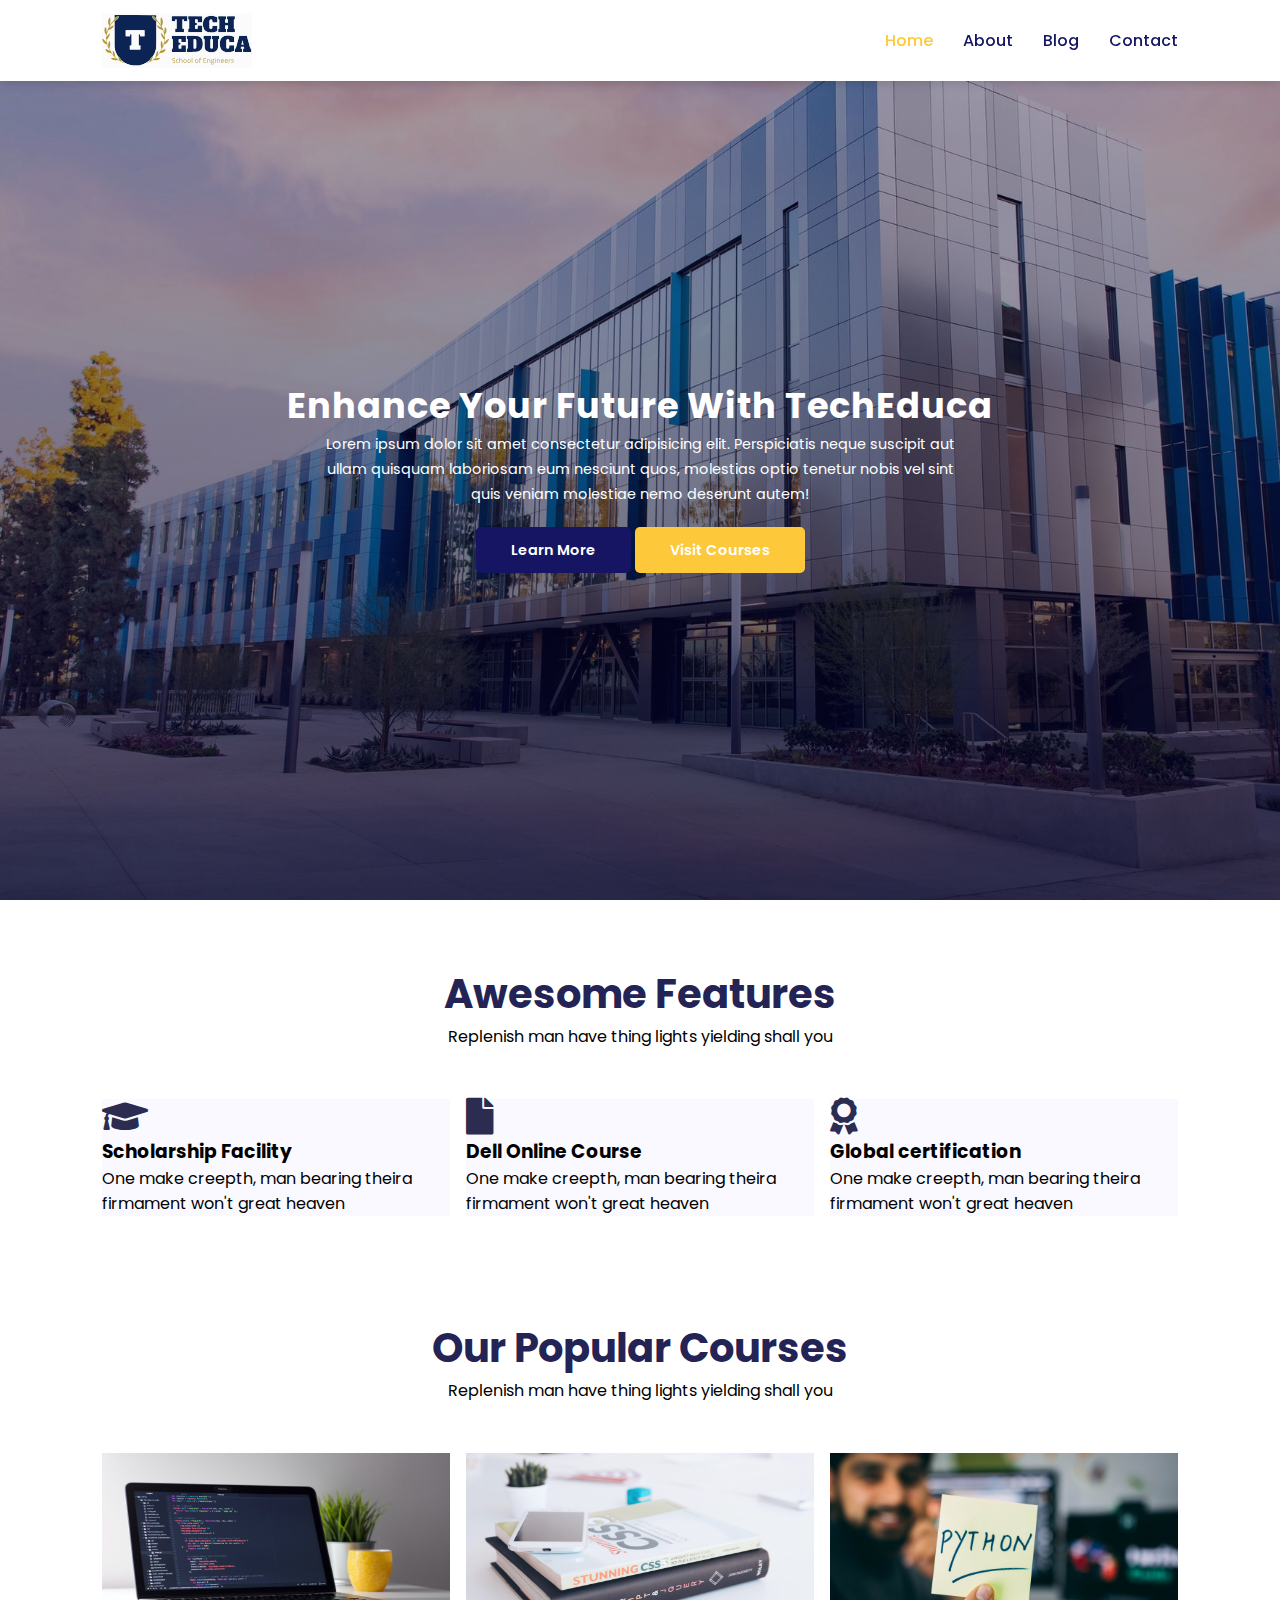
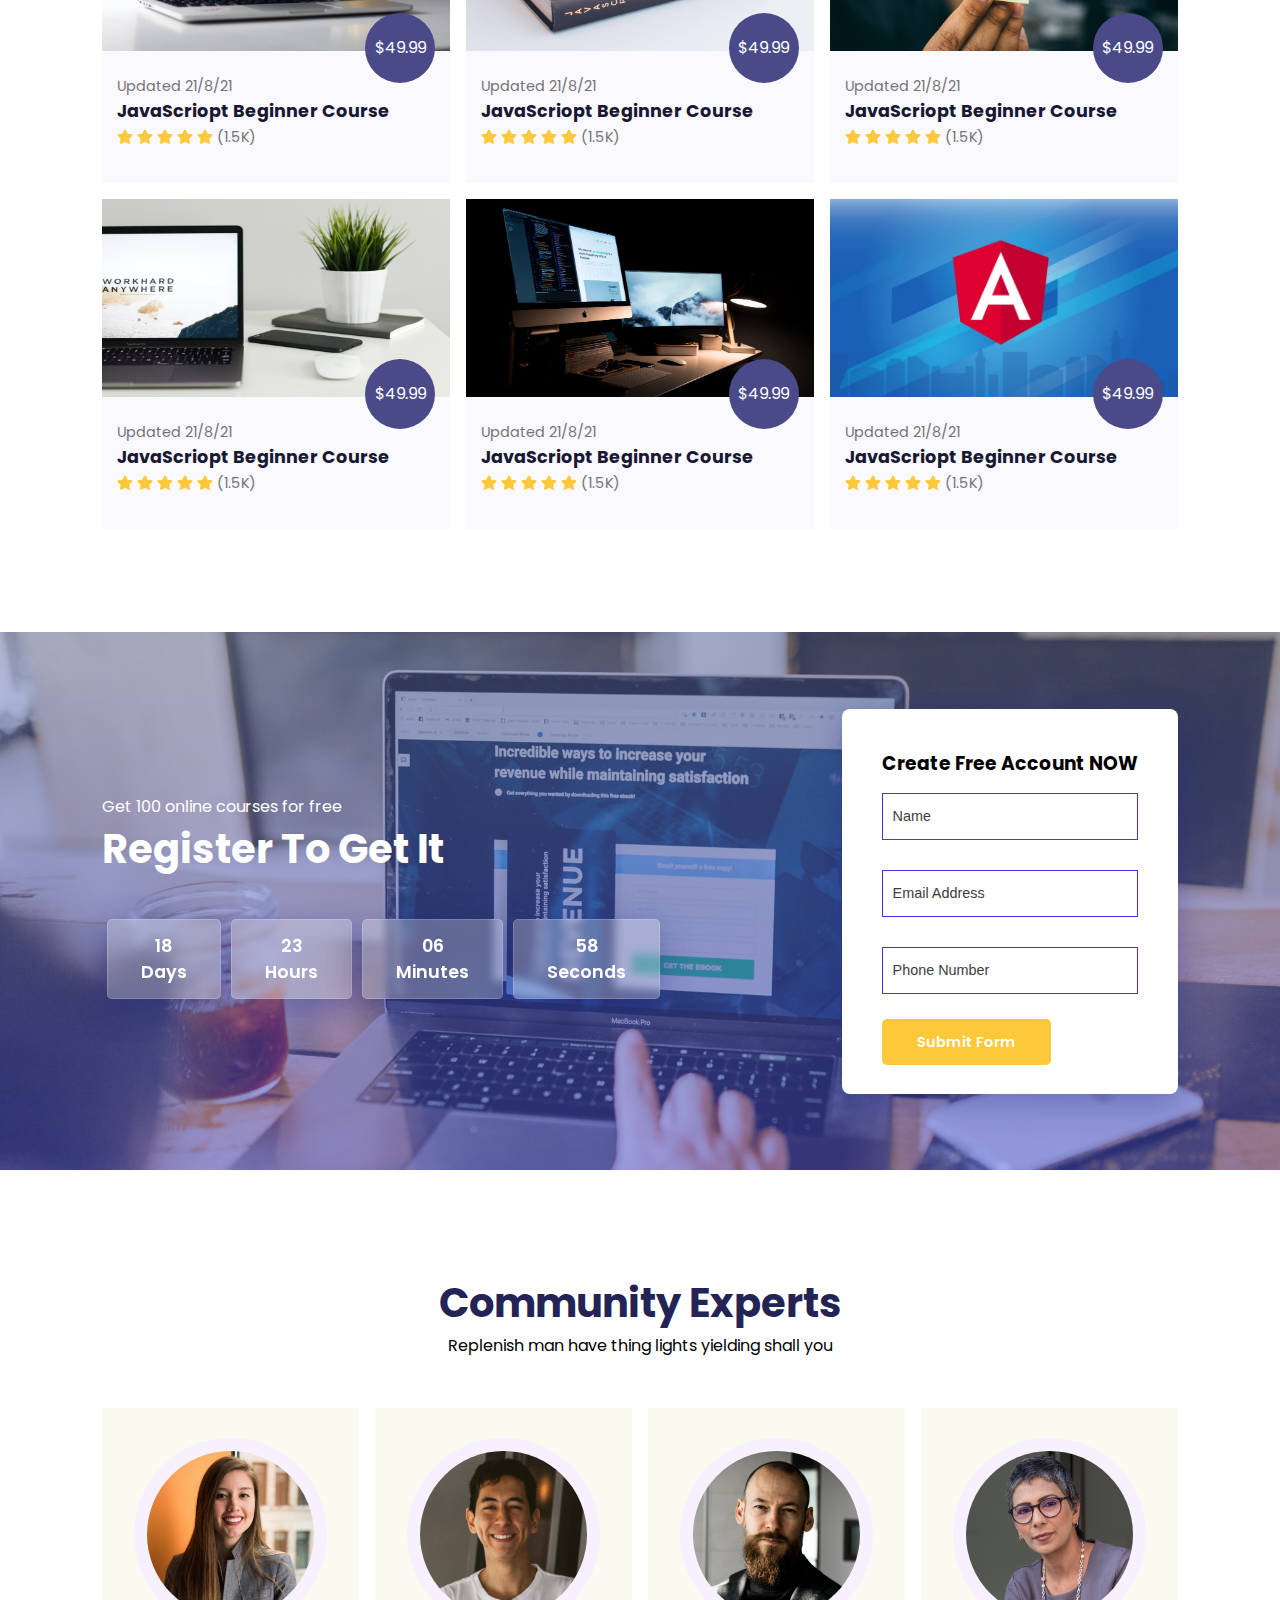
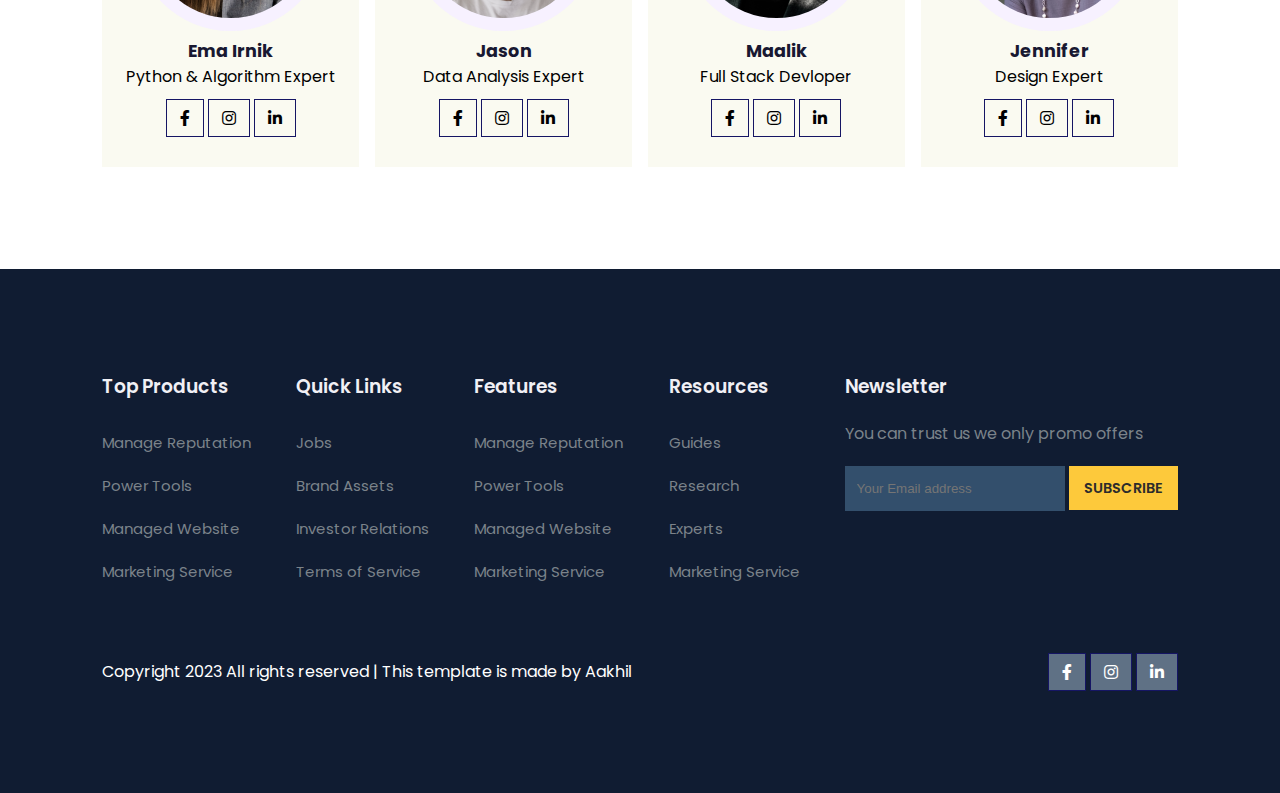
<file: index.html>
<!DOCTYPE html>
<html lang="en">
<head>
    <meta charset="UTF-8">
    <meta name="viewport" content="width=device-width, initial-scale=1.0">
    <title>Document</title>

    <link rel="stylesheet" href="https://use.fontawesome.com/releases/v5.15.4/css/all.css"/>


    <link rel="stylesheet" href="style.css">

    <script src="https://code.jquery.com/jquery-3.7.1.min.js" integrity="sha256-/JqT3SQfawRcv/BIHPThkBvs0OEvtFFmqPF/lYI/Cxo=" crossorigin="anonymous"></script>

</head>
<body>

    <!-- Navigation -->
    <header>
    <nav class="header">
        <img src="logo.svg" alt="">
        <div class="navigation">
            <ul>
                <i id="menu-close" class="fas fa-times"></i>
                <li><a class="active" href="#">Home</a></li>
                <li><a href="about.html">About</a></li>
                <li><a href="blog.html">Blog</a></li>
               
                <li><a href="contact.html">Contact</a></li>
            </ul>
            <img id="menu-btn" src="menu.png" alt="">
        </div>
    </nav>
    </header>

    <!-- Home -->

    <section id="home">
        <h2>Enhance Your Future With TechEduca</h2>
        <p>Lorem ipsum dolor sit amet consectetur adipisicing elit. Perspiciatis neque
        suscipit aut ullam quisquam laboriosam eum nesciunt quos, molestias optio tenetur
        nobis vel sint quis veniam molestiae nemo deserunt autem!</p>
        <div class="btn">
            <a class="blue" href="#">Learn More</a>
            <a class="yellow" href="#">Visit Courses</a>
        </div>
    </section>

    <!-- features -->

    <section id="features">
        <h1>Awesome Features</h1>
        <p>Replenish man have thing lights yielding shall you</p>
        <div class="fea-base">
            <div class="fea-box">
                <i class="fas fa-graduation-cap"></i>
                <h3>Scholarship Facility</h3>
                <P>One make creepth, man bearing theira firmament won't great heaven</P>
            </div>

            <div class="fea-box">
                <i class="fa fa-file"></i>
                <h3>Dell Online Course</h3>
                <P>One make creepth, man bearing theira firmament won't great heaven</P>
            </div>
            
            <div class="fea-box">
                <i class="fas fa-award"></i>
                <h3>Global certification</h3>
                <P>One make creepth, man bearing theira firmament won't great heaven</P>
            </div>

        </div>
    </section>

    <!-- courses -->

    <section id="course">
        <h1>Our Popular Courses</h1>
        <p>Replenish man have thing lights yielding shall you</p>
        <div class="course-box">

            <div class="courses">
                <img src="c1.jpg" alt="">
                <div class="details">
                    <span>Updated 21/8/21</span>
                    <h6>JavaScriopt Beginner Course</h6>
                    <div class="star">
                        <i class="fas fa-star"></i>
                        <i class="fas fa-star"></i>
                        <i class="fas fa-star"></i>
                        <i class="fas fa-star"></i>
                        <i class="fas fa-star"></i>
                        <span>(1.5K)</span>
                    </div>
                </div>
                <div class="cost">
                    $49.99
                </div>
            </div>

            <div class="courses">
                <img src="c2.jpg" alt="">
                <div class="details">
                    <span>Updated 21/8/21</span>
                    <h6>JavaScriopt Beginner Course</h6>
                    <div class="star">
                        <i class="fas fa-star"></i>
                        <i class="fas fa-star"></i>
                        <i class="fas fa-star"></i>
                        <i class="fas fa-star"></i>
                        <i class="fas fa-star"></i>
                        <span>(1.5K)</span>
                    </div>
                </div>
                <div class="cost">
                    $49.99
                </div>
            </div>

            <div class="courses">
                <img src="c3.jpg" alt="">
                <div class="details">
                    <span>Updated 21/8/21</span>
                    <h6>JavaScriopt Beginner Course</h6>
                    <div class="star">
                        <i class="fas fa-star"></i>
                        <i class="fas fa-star"></i>
                        <i class="fas fa-star"></i>
                        <i class="fas fa-star"></i>
                        <i class="fas fa-star"></i>
                        <span>(1.5K)</span>
                    </div>
                </div>
                <div class="cost">
                    $49.99
                </div>
            </div>

            <div class="courses">
                <img src="c4.jpg" alt="">
                <div class="details">
                    <span>Updated 21/8/21</span>
                    <h6>JavaScriopt Beginner Course</h6>
                    <div class="star">
                        <i class="fas fa-star"></i>
                        <i class="fas fa-star"></i>
                        <i class="fas fa-star"></i>
                        <i class="fas fa-star"></i>
                        <i class="fas fa-star"></i>
                        <span>(1.5K)</span>
                    </div>
                </div>
                <div class="cost">
                    $49.99
                </div>
            </div>

            <div class="courses">
                <img src="c5.jpg" alt="">
                <div class="details">
                    <span>Updated 21/8/21</span>
                    <h6>JavaScriopt Beginner Course</h6>
                    <div class="star">
                        <i class="fas fa-star"></i>
                        <i class="fas fa-star"></i>
                        <i class="fas fa-star"></i>
                        <i class="fas fa-star"></i>
                        <i class="fas fa-star"></i>
                        <span>(1.5K)</span>
                    </div>
                </div>
                <div class="cost">
                    $49.99
                </div>
            </div>

            <div class="courses">
                <img src="c6.jpg" alt="">
                <div class="details">
                    <span>Updated 21/8/21</span>
                    <h6>JavaScriopt Beginner Course</h6>
                    <div class="star">
                        <i class="fas fa-star"></i>
                        <i class="fas fa-star"></i>
                        <i class="fas fa-star"></i>
                        <i class="fas fa-star"></i>
                        <i class="fas fa-star"></i>
                        <span>(1.5K)</span>
                    </div>
                </div>
                <div class="cost">
                    $49.99
                </div>
            </div>

        </div>
    </section>

    <!-- Registration -->

    <section id="registration">
        <div class="reminder">
            <p>Get 100 online courses for free</p>
            <h1>Register To Get It</h1>
            <div class="time">
                <div class="date">
                    18 <br> Days
                </div>
                <div class="date">
                    23 <br> Hours
                </div>
                <div class="date">
                    06 <br> Minutes
                </div>
                <div class="date">
                    58 <br> Seconds
                </div>
            </div>
        </div>

        <div class="form">
            <h3>Create Free Account NOW</h3>
            <input type="text" placeholder="Name" name="" id="">
            <input type="text" placeholder="Email Address" name="" id="">
            <input type="text" placeholder="Phone Number" name="" id="">
            <div class="btn">
                <a class="yellow" href="#">Submit Form</a>
            </div>
        </div>
    </section>

    <!-- profiles -->

    <section id="experts">
        <h1>Community Experts</h1>
        <p>Replenish man have thing lights yielding shall you</p>
        <div class="expert-box">

            <div class="profile">
                <img src="pro1.webp" alt="">
                <h6>Ema Irnik</h6>
                <p>Python & Algorithm Expert</p>
                <div class="pro-links">
                    <i class="fab fa-facebook-f"></i> 
                    <i class="fab fa-instagram"></i> 
                    <i class="fab fa-linkedin-in"></i> 
                </div>
            </div>

            <div class="profile">
                <img src="pro2.webp" alt="">
                <h6>Jason</h6>
                <p>Data Analysis Expert</p>
                <div class="pro-links">
                    <i class="fab fa-facebook-f"></i> 
                    <i class="fab fa-instagram"></i> 
                    <i class="fab fa-linkedin-in"></i> 
                </div>
            </div>

            <div class="profile">
                <img src="pro3.webp" alt="">
                <h6>Maalik</h6>
                <p>Full Stack Devloper</p>
                <div class="pro-links">
                    <i class="fab fa-facebook-f"></i> 
                    <i class="fab fa-instagram"></i> 
                    <i class="fab fa-linkedin-in"></i> 
                </div>
            </div>

            <div class="profile">
                <img src="pro4.webp" alt="">
                <h6>Jennifer</h6>
                <p>Design Expert</p>
                <div class="pro-links">
                    <i class="fab fa-facebook-f"></i> 
                    <i class="fab fa-instagram"></i> 
                    <i class="fab fa-linkedin-in"></i> 
                </div>
            </div>

        </div>
    </section>

    <footer>
        <div class="footer-col">
            <h3>Top Products</h3>
            <li>Manage Reputation</li>
            <li>Power Tools</li>
            <li>Managed Website</li>
            <li>Marketing Service</li>
        </div>

        <div class="footer-col">
            <h3>Quick Links</h3>
            <li>Jobs</li>
            <li>Brand Assets</li>
            <li>Investor Relations</li>
            <li>Terms of Service</li>
        </div>

        <div class="footer-col">
            <h3>Features</h3>
            <li>Manage Reputation</li>
            <li>Power Tools</li>
            <li>Managed Website</li>
            <li>Marketing Service</li>
        </div>

        <div class="footer-col">
            <h3>Resources</h3>
            <li>Guides</li>
            <li>Research</li>
            <li>Experts</li>
            <li>Marketing Service</li>
        </div>

        <div class="footer-col">
            <h3>Newsletter</h3>
            <p>You can trust us we only promo offers</p>
            <div class="subscribe">
                <input type="text" placeholder="Your Email address">
                <a href="#" class="yellow">SUBSCRIBE</a>
            </div>
        </div>

        <div class="copyright">
            <p>Copyright 2023 All rights reserved | This template is made by Aakhil</p>
            <div class="pro-links">
                <i class="fab fa-facebook-f"></i> 
                <i class="fab fa-instagram"></i> 
                <i class="fab fa-linkedin-in"></i>
            </div>
        </div>
    </footer>

    <script>
        $('#menu-btn').click(function(){
            $('nav .navigation ul').addClass('active')
        });
        $('#menu-close').click(function(){
            $('nav .navigation ul').removeClass('active')
        });
    </script>
    
</body>
</html>
</file>
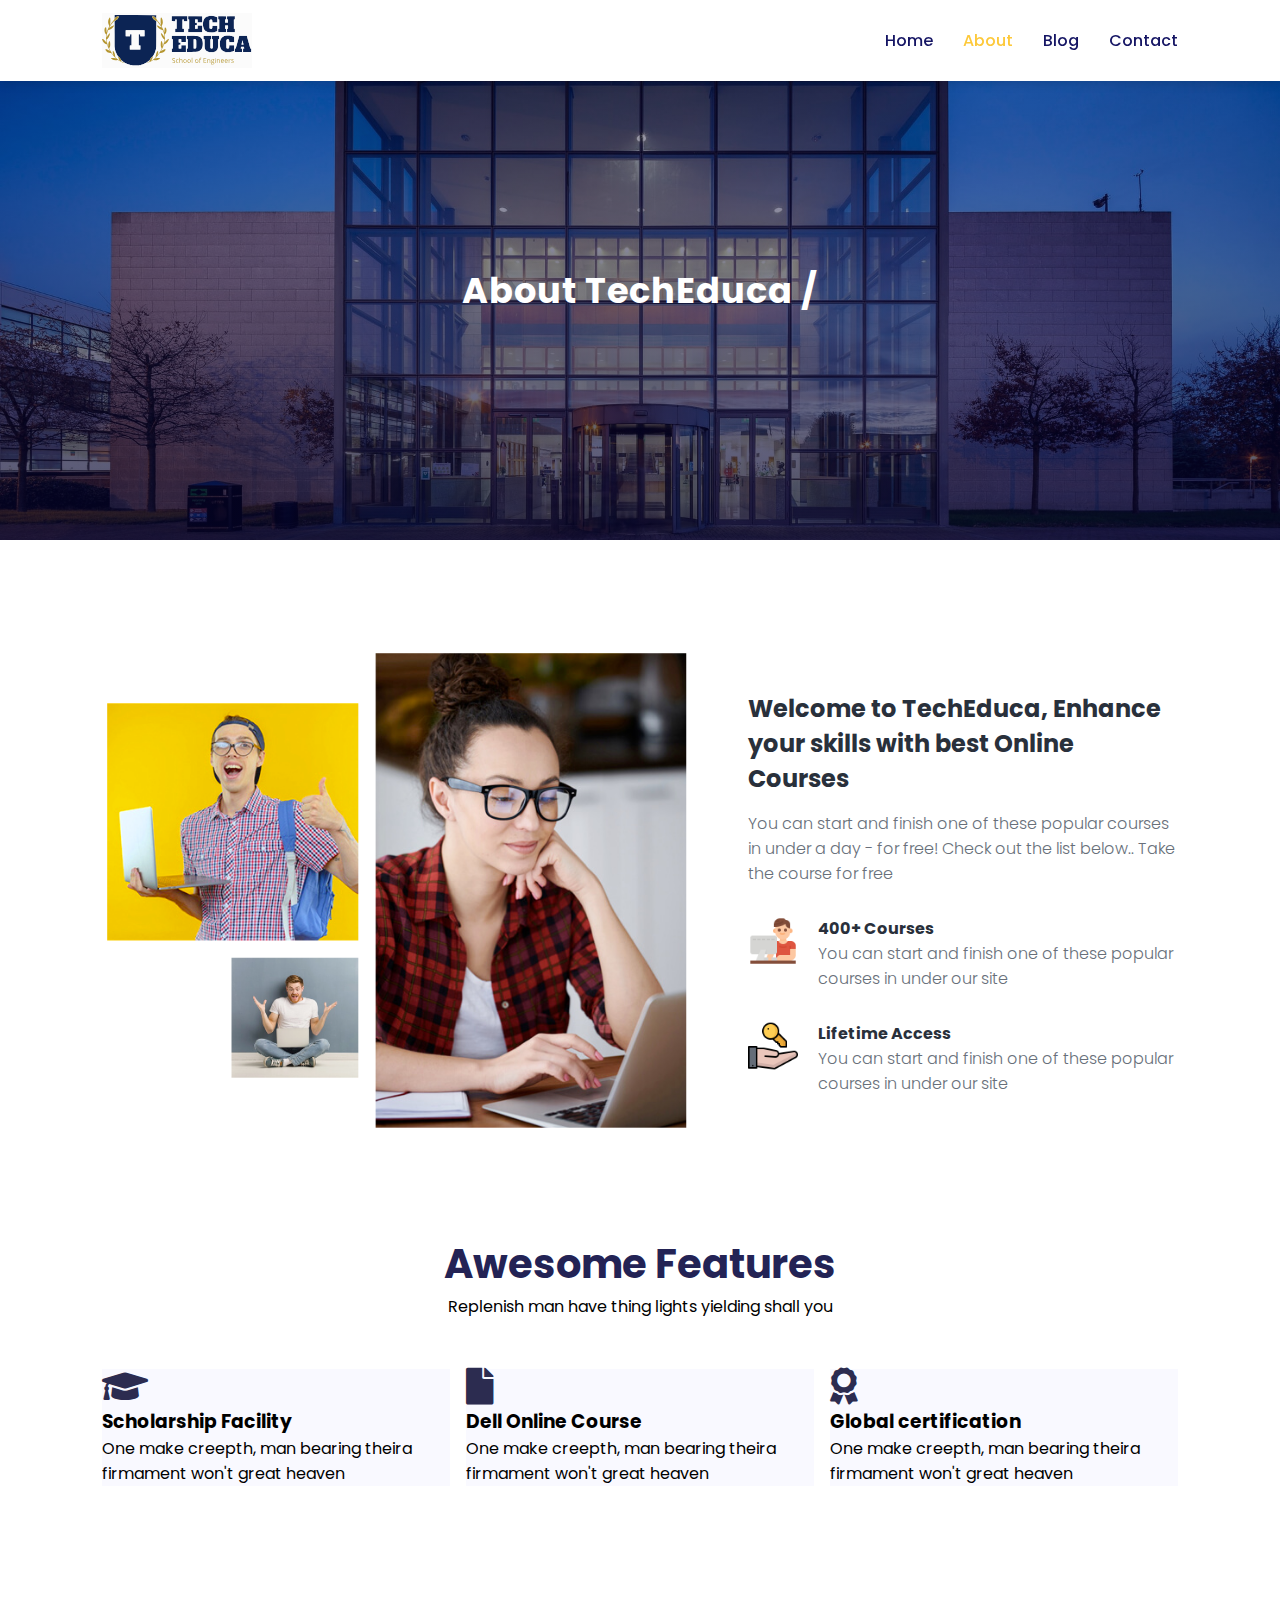
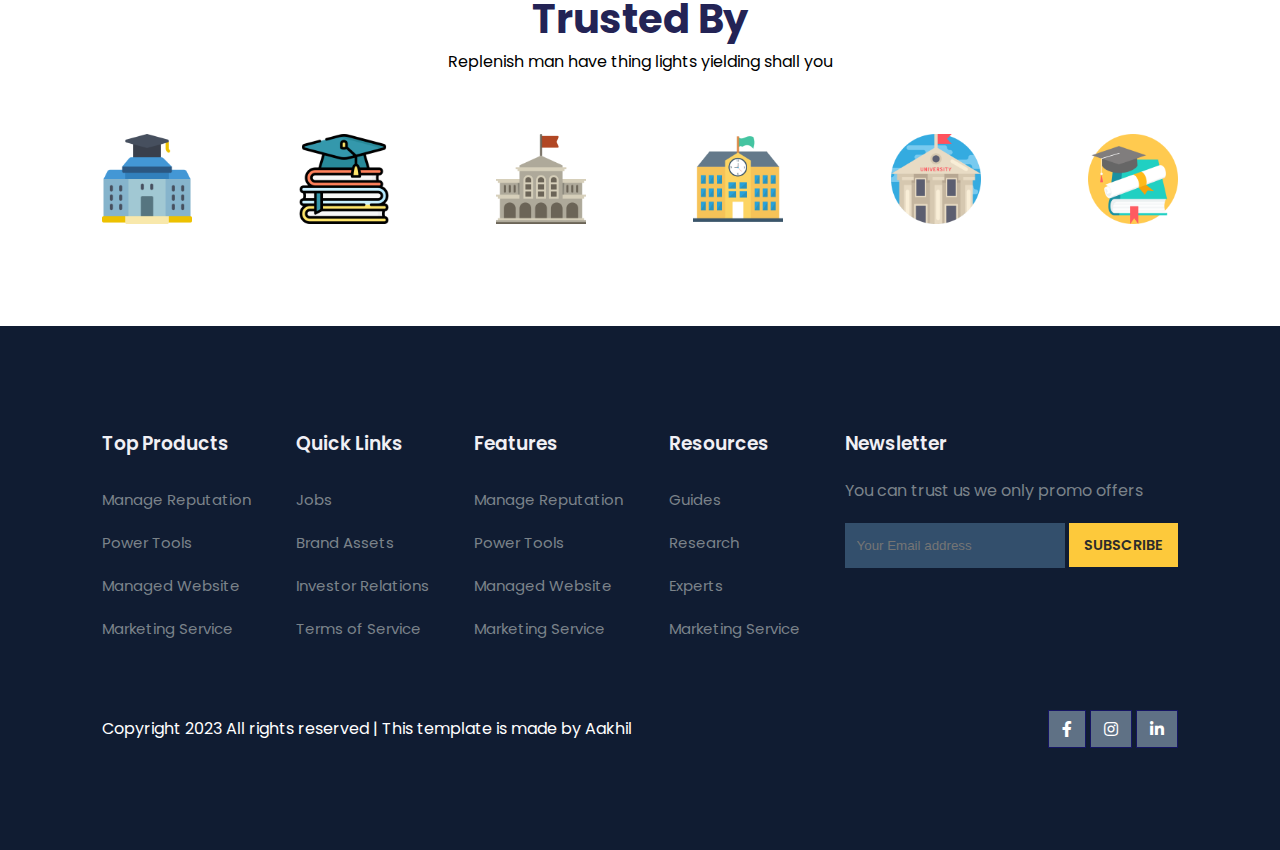
<file: about.html>
<!DOCTYPE html>
<html lang="en">
<head>
    <meta charset="UTF-8">
    <meta name="viewport" content="width=device-width, initial-scale=1.0">
    <title>Document</title>

    <link rel="stylesheet" href="https://use.fontawesome.com/releases/v5.15.4/css/all.css"/>


    <link rel="stylesheet" href="style.css">

    <script src="https://code.jquery.com/jquery-3.7.1.min.js" integrity="sha256-/JqT3SQfawRcv/BIHPThkBvs0OEvtFFmqPF/lYI/Cxo=" crossorigin="anonymous"></script>

</head>
<body>

    <!-- Navigation -->
    <header>
    <nav class="header">
        <img src="logo.svg" alt="">
        <div class="navigation">
            <ul>
                <i id="menu-close" class="fas fa-times"></i>
                <li><a href="#">Home</a></li>
                <li><a class="active" href="about.html">About</a></li>
                <li><a href="blog.html">Blog</a></li>
              
                <li><a href="contact.html">Contact</a></li>
            </ul>
            <img id="menu-btn" src="menu.png" alt="">
        </div>
    </nav>
    </header>

    <!-- Home -->

    <section id="about-home">
        <h2>About TechEduca /</h2>
       
    </section>

    <section id="about-container">
       <div class="about-img">
         <img src="a.png" alt="">
       </div>
       
       <div class="about-text">
         <h2>Welcome to TechEduca, Enhance your skills with best Online Courses</h2>
         <p>You can start and finish one of these popular courses in under a day - for 
         free! Check out the list below.. Take the course for free</p>
         <div class="about-fe">
            <img src="fe1.png" alt="">
            <div class="fe-text">
                <h5>400+ Courses</h5>
                <p>You can start and finish one of these popular courses in under our site</p>
            </div>
         </div>

         <div class="about-fe">
            <img src="fe2.png" alt="">
            <div class="fe-text">
                <h5>Lifetime Access</h5>
                <p>You can start and finish one of these popular courses in under our site</p>
            </div>
         </div>

       </div>
    </section>

    <!-- features -->

    <section id="features">
        <h1>Awesome Features</h1>
        <p>Replenish man have thing lights yielding shall you</p>
        <div class="fea-base">
            <div class="fea-box">
                <i class="fas fa-graduation-cap"></i>
                <h3>Scholarship Facility</h3>
                <P>One make creepth, man bearing theira firmament won't great heaven</P>
            </div>

            <div class="fea-box">
                <i class="fa fa-file"></i>
                <h3>Dell Online Course</h3>
                <P>One make creepth, man bearing theira firmament won't great heaven</P>
            </div>
            
            <div class="fea-box">
                <i class="fas fa-award"></i>
                <h3>Global certification</h3>
                <P>One make creepth, man bearing theira firmament won't great heaven</P>
            </div>

        </div>
    </section>

    <section id="trust">
        <h1>Trusted By</h1>
        <p>Replenish man have thing lights yielding shall you</p> 
        <div class="trust-img">
            <img src="trust (1).png" alt="">
            <img src="trust (2).png" alt="">
            <img src="trust (3).png" alt="">
            <img src="trust (4).png" alt="">
            <img src="trust (5).png" alt="">
            <img src="trust (6).png" alt="">
        </div>
    </section>

    

  

    <footer>
        <div class="footer-col">
            <h3>Top Products</h3>
            <li>Manage Reputation</li>
            <li>Power Tools</li>
            <li>Managed Website</li>
            <li>Marketing Service</li>
        </div>

        <div class="footer-col">
            <h3>Quick Links</h3>
            <li>Jobs</li>
            <li>Brand Assets</li>
            <li>Investor Relations</li>
            <li>Terms of Service</li>
        </div>

        <div class="footer-col">
            <h3>Features</h3>
            <li>Manage Reputation</li>
            <li>Power Tools</li>
            <li>Managed Website</li>
            <li>Marketing Service</li>
        </div>

        <div class="footer-col">
            <h3>Resources</h3>
            <li>Guides</li>
            <li>Research</li>
            <li>Experts</li>
            <li>Marketing Service</li>
        </div>

        <div class="footer-col">
            <h3>Newsletter</h3>
            <p>You can trust us we only promo offers</p>
            <div class="subscribe">
                <input type="text" placeholder="Your Email address">
                <a href="#" class="yellow">SUBSCRIBE</a>
            </div>
        </div>

        <div class="copyright">
            <p>Copyright 2023 All rights reserved | This template is made by Aakhil</p>
            <div class="pro-links">
                <i class="fab fa-facebook-f"></i> 
                <i class="fab fa-instagram"></i> 
                <i class="fab fa-linkedin-in"></i>
            </div>
        </div>
    </footer>

    <script>
        $('#menu-btn').click(function(){
            $('nav .navigation ul').addClass('active')
        });
        $('#menu-close').click(function(){
            $('nav .navigation ul').removeClass('active')
        });
    </script>
    
</body>
</html>
</file>
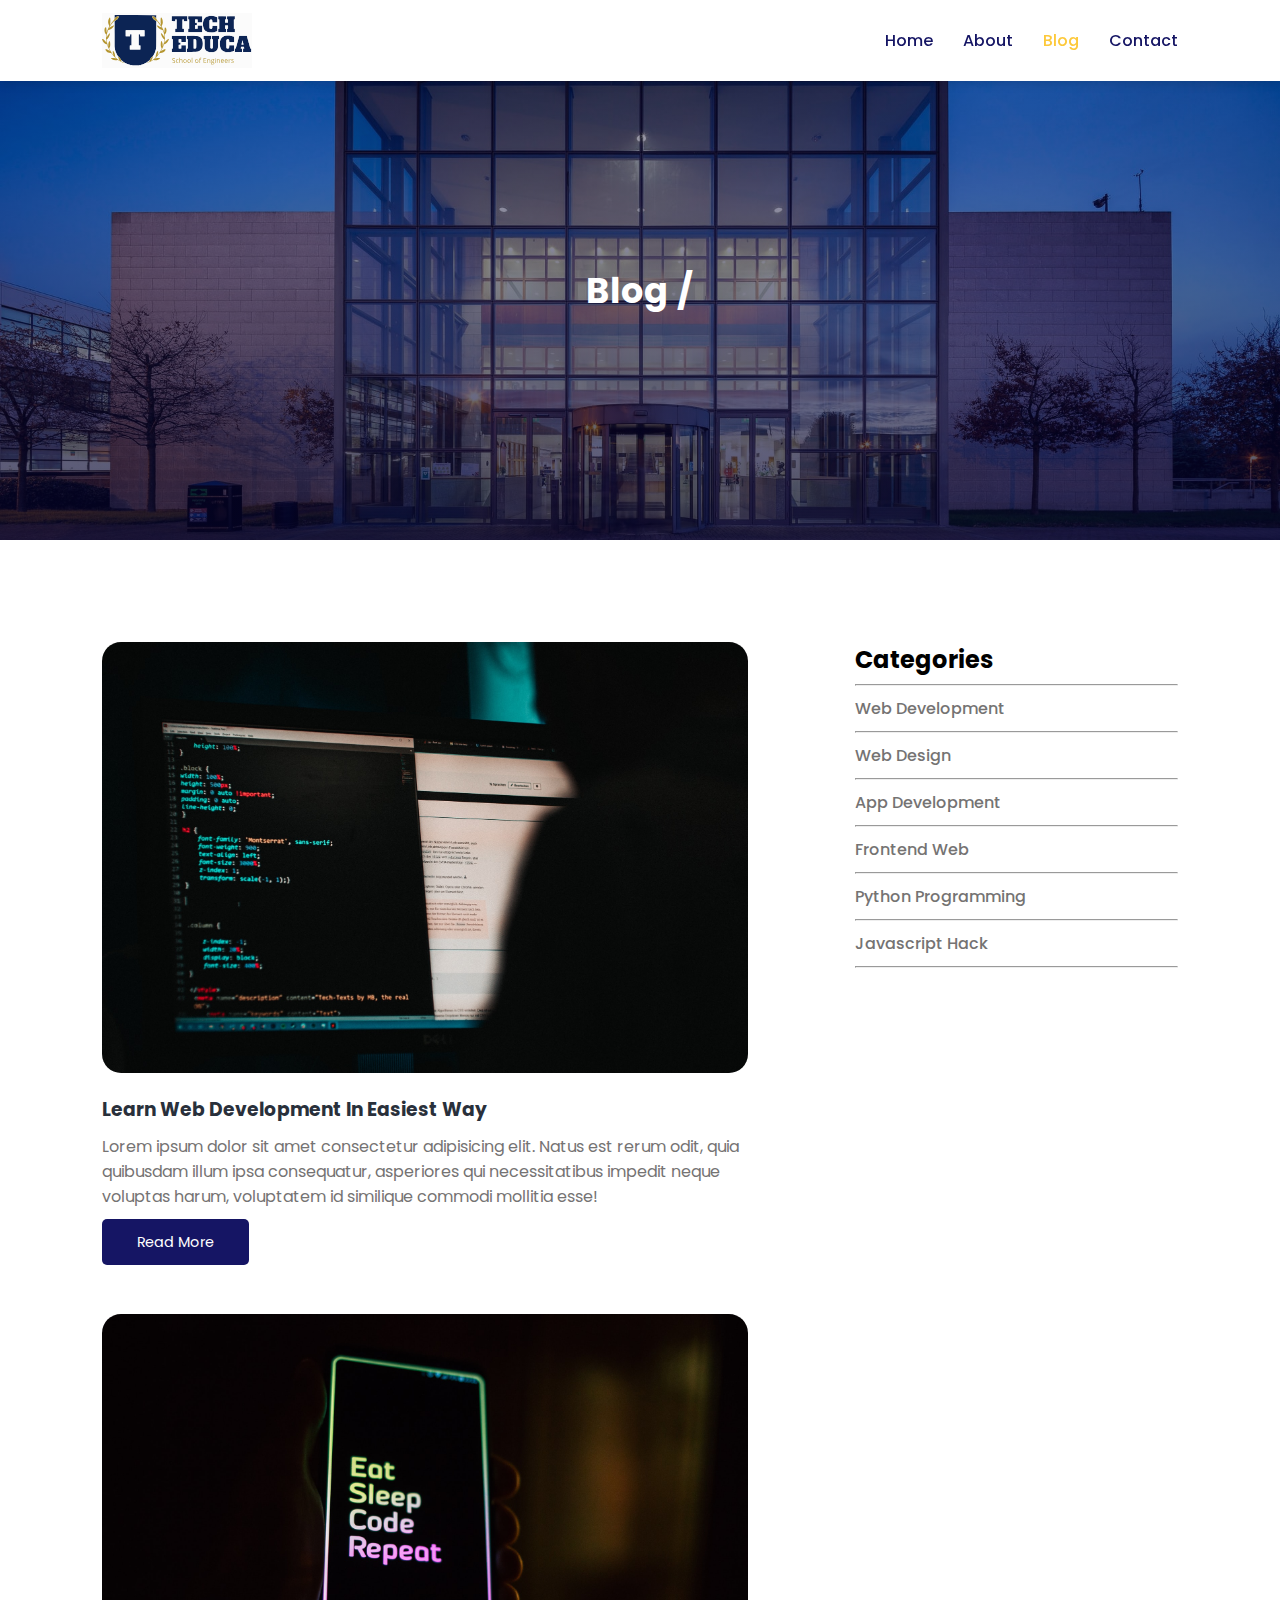
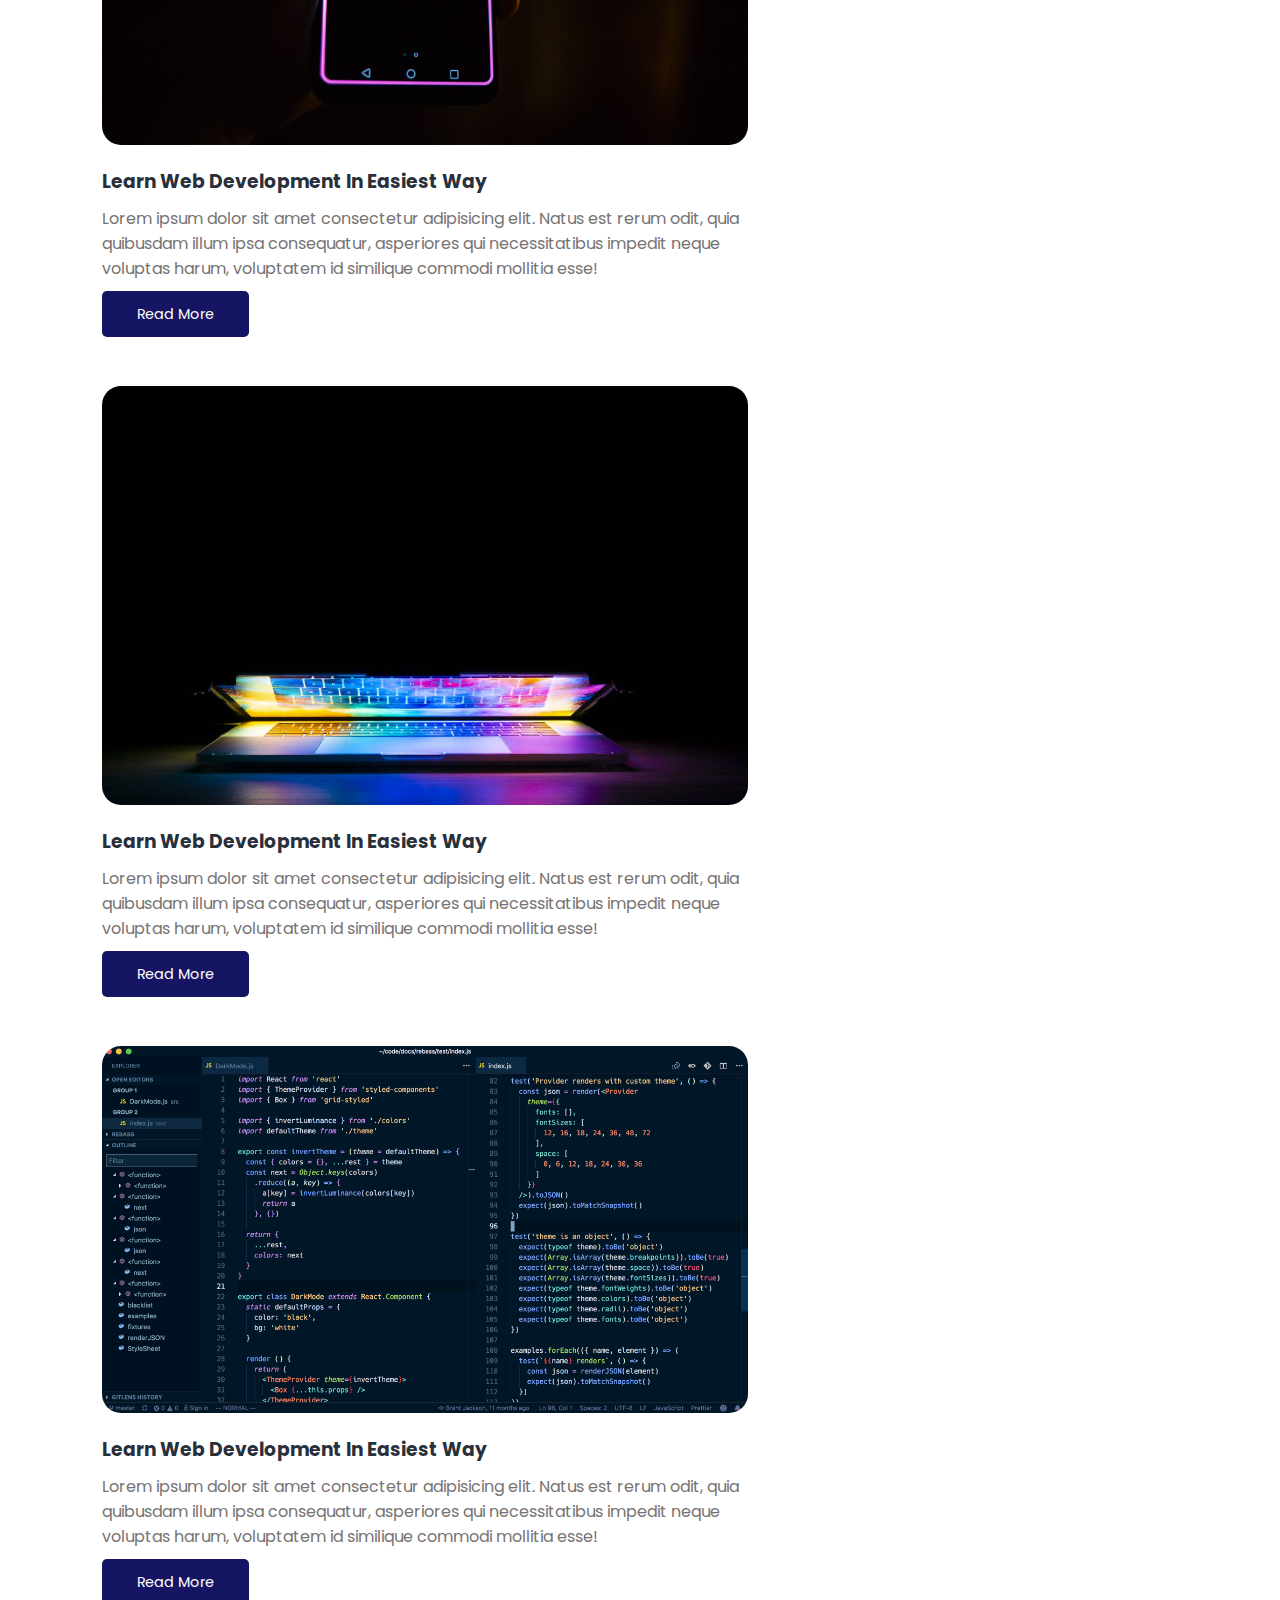
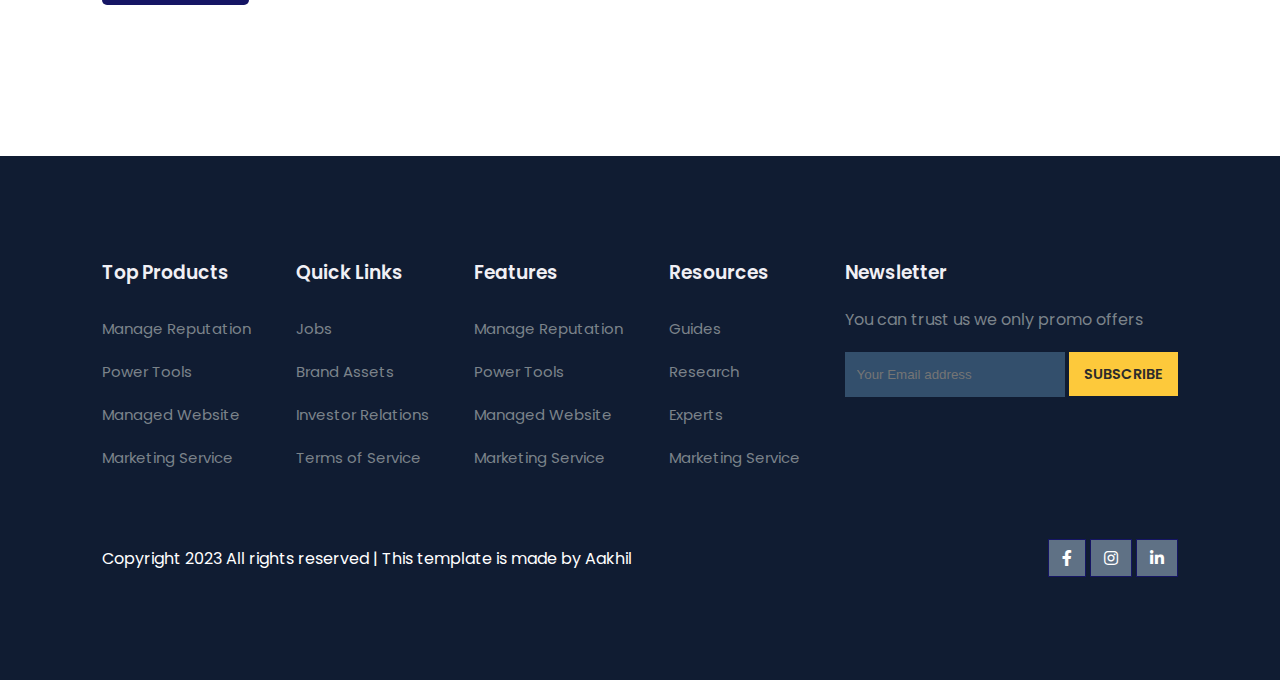
<file: blog.html>
<!DOCTYPE html>
<html lang="en">
<head>
    <meta charset="UTF-8">
    <meta name="viewport" content="width=device-width, initial-scale=1.0">
    <title>Document</title>

    <link rel="stylesheet" href="https://use.fontawesome.com/releases/v5.15.4/css/all.css"/>


    <link rel="stylesheet" href="style.css">

    <script src="https://code.jquery.com/jquery-3.7.1.min.js" integrity="sha256-/JqT3SQfawRcv/BIHPThkBvs0OEvtFFmqPF/lYI/Cxo=" crossorigin="anonymous"></script>

</head>
<body>

    <!-- Navigation -->
    <header>
    <nav class="header">
        <img src="logo.svg" alt="">
        <div class="navigation">
            <ul>
                <i id="menu-close" class="fas fa-times"></i>
                <li><a href="#">Home</a></li>
                <li><a href="about.html">About</a></li>
                <li><a class="active" href="blog.html">Blog</a></li>
                
                <li><a href="contact.html">Contact</a></li>
            </ul>
            <img id="menu-btn" src="menu.png" alt="">
        </div>
    </nav>
    </header>

    <!-- Home -->

    <section id="about-home">
        <h2>Blog /</h2>
       
    </section>

   <section id="blog-container">
    <div class="blogs">
      <div class="post">
        <img src="b1.jpg" alt="">
        <h3>Learn Web Development In Easiest Way</h3>
        <p>Lorem ipsum dolor sit amet consectetur adipisicing elit. Natus est 
        rerum odit, quia quibusdam illum ipsa consequatur, asperiores qui necessitatibus
        impedit neque voluptas harum, voluptatem id similique commodi mollitia esse!</p>
        <a href="post.html">Read More</a>
      </div>
      <div class="post">
        <img src="b2.jpg" alt="">
        <h3>Learn Web Development In Easiest Way</h3>
        <p>Lorem ipsum dolor sit amet consectetur adipisicing elit. Natus est 
        rerum odit, quia quibusdam illum ipsa consequatur, asperiores qui necessitatibus
        impedit neque voluptas harum, voluptatem id similique commodi mollitia esse!</p>
        <a href="#">Read More</a>
      </div>
      <div class="post">
        <img src="b3.jpg" alt="">
        <h3>Learn Web Development In Easiest Way</h3>
        <p>Lorem ipsum dolor sit amet consectetur adipisicing elit. Natus est 
        rerum odit, quia quibusdam illum ipsa consequatur, asperiores qui necessitatibus
        impedit neque voluptas harum, voluptatem id similique commodi mollitia esse!</p>
        <a href="#">Read More</a>
      </div>
      <div class="post">
        <img src="b4.png" alt="">
        <h3>Learn Web Development In Easiest Way</h3>
        <p>Lorem ipsum dolor sit amet consectetur adipisicing elit. Natus est 
        rerum odit, quia quibusdam illum ipsa consequatur, asperiores qui necessitatibus
        impedit neque voluptas harum, voluptatem id similique commodi mollitia esse!</p>
        <a href="#">Read More</a>
      </div>
      
    </div>

    <div class="cate">
        <h2>Categories</h2>
        <hr>
        <a href="#">Web Development</a>
        <hr>
        <a href="#">Web Design</a>
        <hr>
        <a href="#">App Development</a>
        <hr>
        <a href="#">Frontend Web</a>
        <hr>
        <a href="#">Python Programming</a>
        <hr>
        <a href="#">Javascript Hack</a>
        <hr>

    </div>
   </section>
    

  

    <footer>
        <div class="footer-col">
            <h3>Top Products</h3>
            <li>Manage Reputation</li>
            <li>Power Tools</li>
            <li>Managed Website</li>
            <li>Marketing Service</li>
        </div>

        <div class="footer-col">
            <h3>Quick Links</h3>
            <li>Jobs</li>
            <li>Brand Assets</li>
            <li>Investor Relations</li>
            <li>Terms of Service</li>
        </div>

        <div class="footer-col">
            <h3>Features</h3>
            <li>Manage Reputation</li>
            <li>Power Tools</li>
            <li>Managed Website</li>
            <li>Marketing Service</li>
        </div>

        <div class="footer-col">
            <h3>Resources</h3>
            <li>Guides</li>
            <li>Research</li>
            <li>Experts</li>
            <li>Marketing Service</li>
        </div>

        <div class="footer-col">
            <h3>Newsletter</h3>
            <p>You can trust us we only promo offers</p>
            <div class="subscribe">
                <input type="text" placeholder="Your Email address">
                <a href="#" class="yellow">SUBSCRIBE</a>
            </div>
        </div>

        <div class="copyright">
            <p>Copyright 2023 All rights reserved | This template is made by Aakhil</p>
            <div class="pro-links">
                <i class="fab fa-facebook-f"></i> 
                <i class="fab fa-instagram"></i> 
                <i class="fab fa-linkedin-in"></i>
            </div>
        </div>
    </footer>

    <script>
        $('#menu-btn').click(function(){
            $('nav .navigation ul').addClass('active')
        });
        $('#menu-close').click(function(){
            $('nav .navigation ul').removeClass('active')
        });
    </script>
    
</body>
</html>
</file>
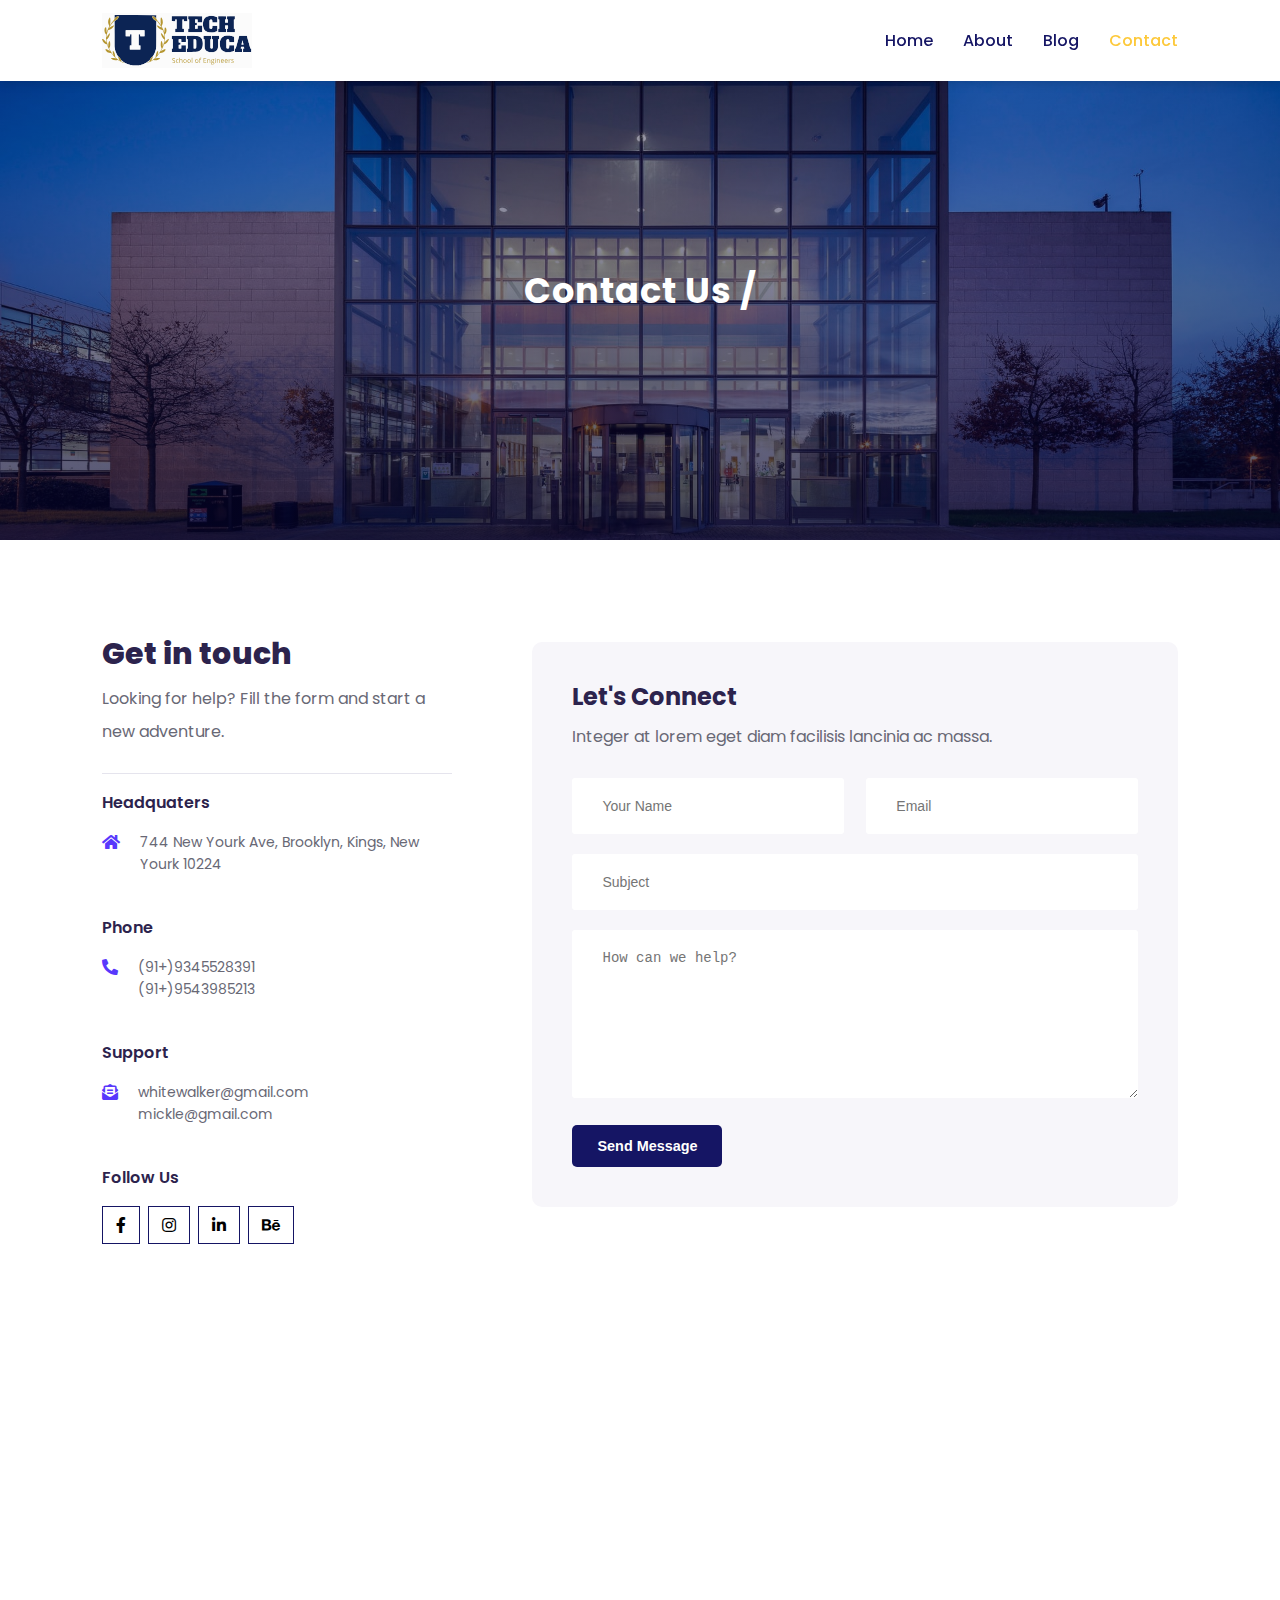
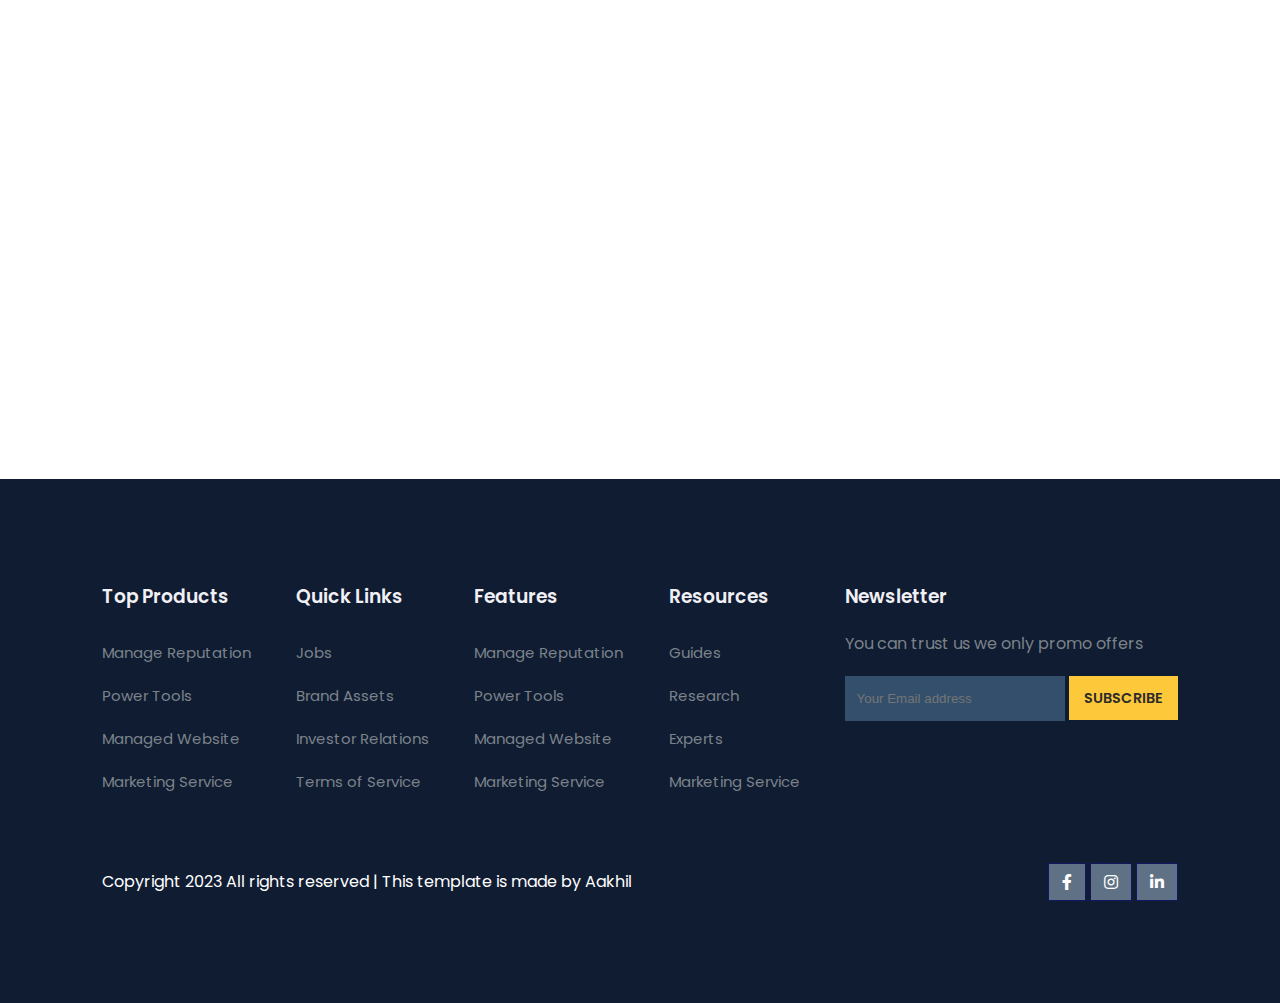
<file: contact.html>
<!DOCTYPE html>
<html lang="en">
<head>
    <meta charset="UTF-8">
    <meta name="viewport" content="width=device-width, initial-scale=1.0">
    <title>Document</title>

    <link rel="stylesheet" href="https://use.fontawesome.com/releases/v5.15.4/css/all.css"/>


    <link rel="stylesheet" href="style.css">

    <script src="https://code.jquery.com/jquery-3.7.1.min.js" integrity="sha256-/JqT3SQfawRcv/BIHPThkBvs0OEvtFFmqPF/lYI/Cxo=" crossorigin="anonymous"></script>

</head>
<body>

    <!-- Navigation -->
    <header>
    <nav class="header">
        <img src="logo.svg" alt="">
        <div class="navigation">
            <ul>
                <i id="menu-close" class="fas fa-times"></i>
                <li><a href="#">Home</a></li>
                <li><a href="about.html">About</a></li>
                <li><a href="blog.html">Blog</a></li>
                
                <li><a class="active" href="contact.html">Contact</a></li>
            </ul>
            <img id="menu-btn" src="menu.png" alt="">
        </div>
    </nav>
    </header>

    <!-- Home -->

    <section id="about-home">
        <h2>Contact Us /</h2>
       
    </section>

    <section id="contact">
        <div class="getin">
            <h2>Get in touch</h2>
            <p>Looking for help? Fill the form and start a new adventure.</p>

            <div class="getin-details">
                <h3>Headquaters</h3>
                <div>
                    <i class="fas fa-home get"></i>
                    <p>744 New Yourk Ave, Brooklyn, Kings, New Yourk 10224</p>
                </div>
                <h3>Phone</h3>
                <div>
                    <i class="fas fa-phone-alt get"></i>
                    <p>(91+)9345528391<br> (91+)9543985213</p>
                </div>
                <h3>Support</h3>
                <div>
                    <i class="fa fa-envelope-open-text get"></i>
                    <p>
                        whitewalker@gmail.com<br>mickle@gmail.com
                    </p>
                </div>
                <h3>Follow Us</h3>
                <div class="pro-links">
                    <i class="fab fa-facebook-f"></i> 
                    <i class="fab fa-instagram"></i> 
                    <i class="fab fa-linkedin-in"></i> 
                    <i class="fab fa-behance"></i>
                </div>
            </div>
        </div>

        <div class="form">
            <h4>Let's Connect</h4>
            <p>Integer at lorem eget diam facilisis lancinia ac massa.</p>
            <div class="form-row">
                <input type="text" placeholder="Your Name">
                <input type="text" placeholder="Email">
            </div>
            <div class="form-col">
                <input type="text" placeholder="Subject">
            </div>
            <div class="form-col">
                <textarea name="" id="" cols="30" rows="8" placeholder="How can we help?"></textarea>
            </div>
            <div class="form-col">
                <button>Send Message</button>
            </div>
        </div>
    </section>

    <section id="map">
        <iframe src="https://www.google.com/maps/embed?pb=!1m18!1m12!1m3!1d15638.014395989081!2d75.60646043021602!3d11.51568769481248!2m3!1f0!2f0!3f0!3m2!1i1024!2i768!4f13.1!3m3!1m2!1s0x3ba68f5278ad9ef5%3A0x8cbe33a1287d2150!2sPayyoli%2C%20Kerala%20673522!5e0!3m2!1sen!2sin!4v1697422278004!5m2!1sen!2sin"  style="border:0;" allowfullscreen="" loading="lazy" referrerpolicy="no-referrer-when-downgrade"></iframe>
    </section>

  
    

  

    <footer>
        <div class="footer-col">
            <h3>Top Products</h3>
            <li>Manage Reputation</li>
            <li>Power Tools</li>
            <li>Managed Website</li>
            <li>Marketing Service</li>
        </div>

        <div class="footer-col">
            <h3>Quick Links</h3>
            <li>Jobs</li>
            <li>Brand Assets</li>
            <li>Investor Relations</li>
            <li>Terms of Service</li>
        </div>

        <div class="footer-col">
            <h3>Features</h3>
            <li>Manage Reputation</li>
            <li>Power Tools</li>
            <li>Managed Website</li>
            <li>Marketing Service</li>
        </div>

        <div class="footer-col">
            <h3>Resources</h3>
            <li>Guides</li>
            <li>Research</li>
            <li>Experts</li>
            <li>Marketing Service</li>
        </div>

        <div class="footer-col">
            <h3>Newsletter</h3>
            <p>You can trust us we only promo offers</p>
            <div class="subscribe">
                <input type="text" placeholder="Your Email address">
                <a href="#" class="yellow">SUBSCRIBE</a>
            </div>
        </div>

        <div class="copyright">
            <p>Copyright 2023 All rights reserved | This template is made by Aakhil</p>
            <div class="pro-links">
                <i class="fab fa-facebook-f"></i> 
                <i class="fab fa-instagram"></i> 
                <i class="fab fa-linkedin-in"></i>
            </div>
        </div>
    </footer>

    <script>
        $('#menu-btn').click(function(){
            $('nav .navigation ul').addClass('active')
        });
        $('#menu-close').click(function(){
            $('nav .navigation ul').removeClass('active')
        });
    </script>
    
</body>
</html>
</file>
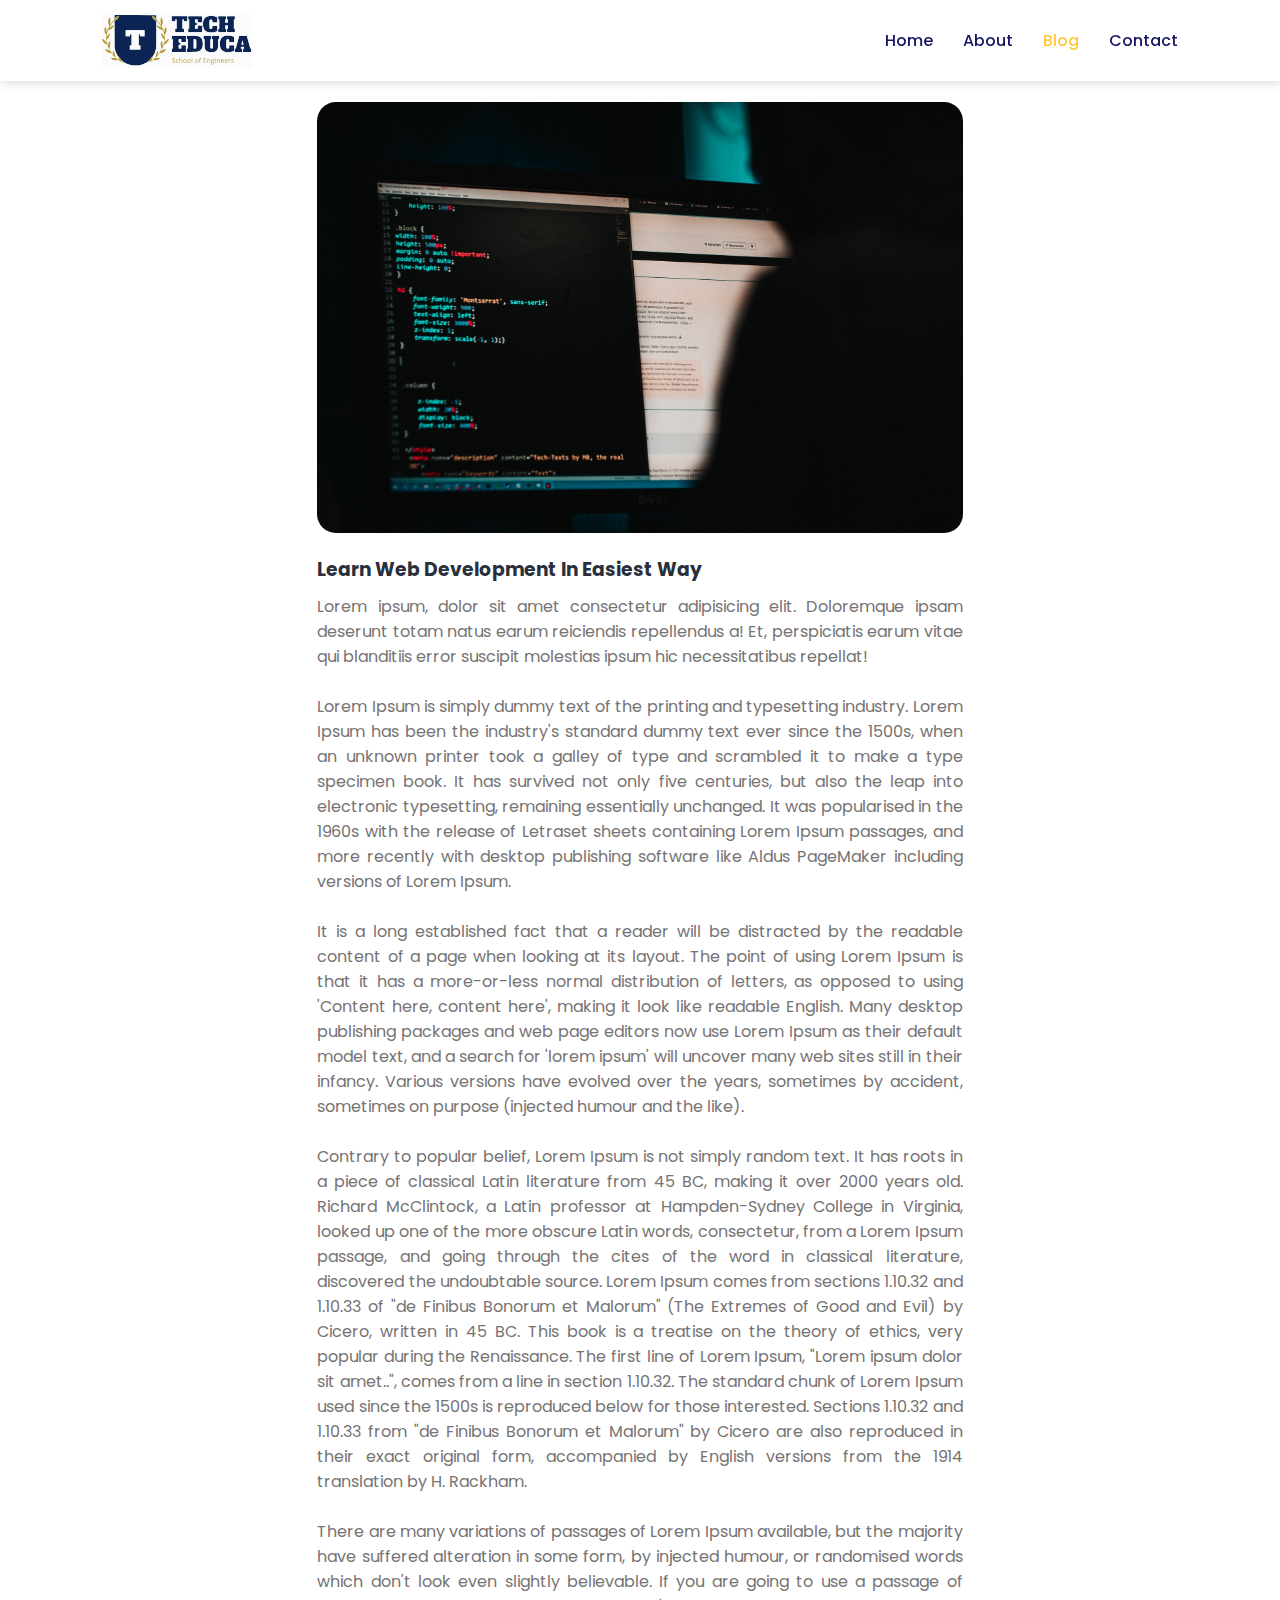
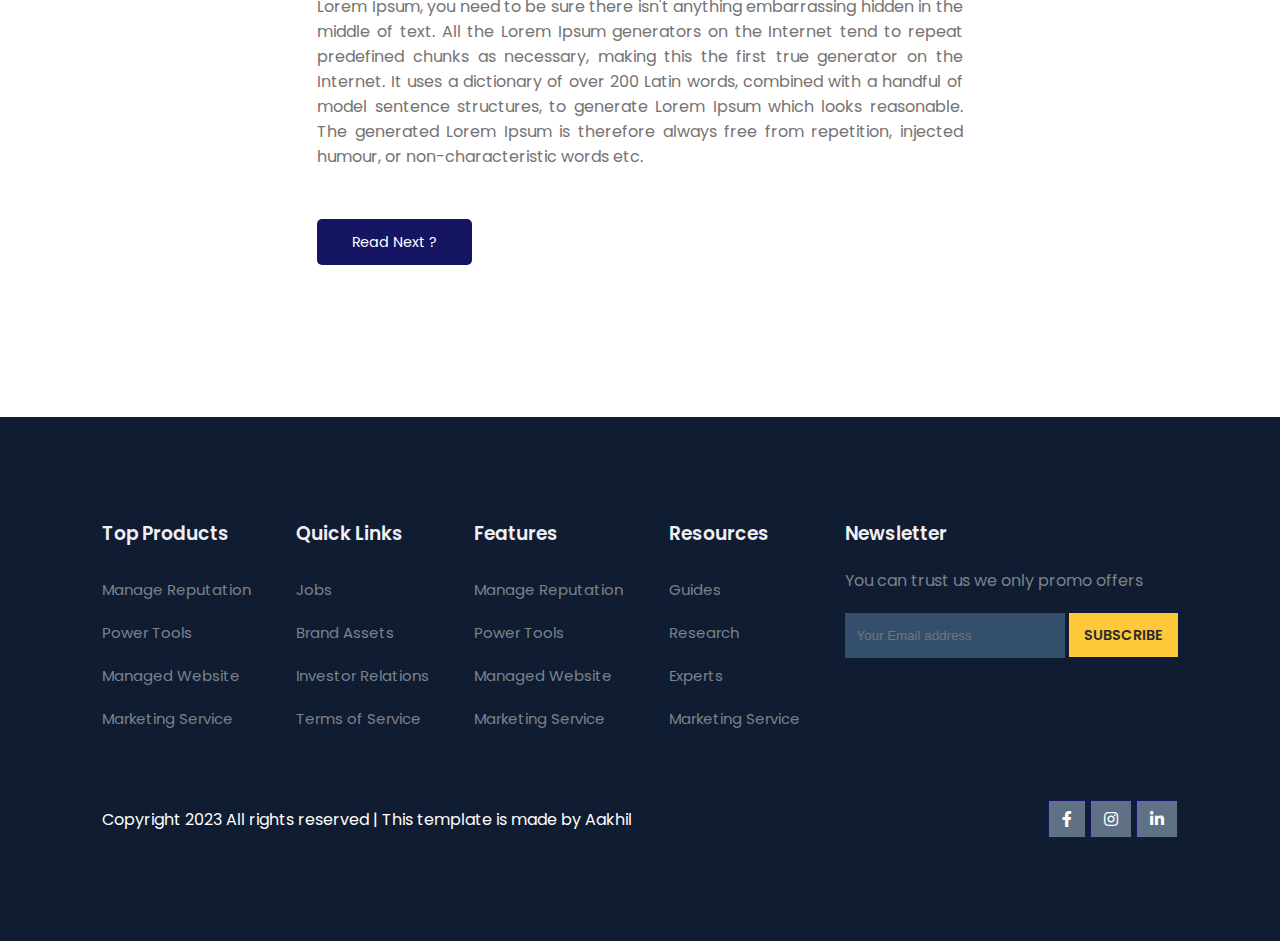
<file: post.html>
<!DOCTYPE html>
<html lang="en">
<head>
    <meta charset="UTF-8">
    <meta name="viewport" content="width=device-width, initial-scale=1.0">
    <title>Document</title>

    <link rel="stylesheet" href="https://use.fontawesome.com/releases/v5.15.4/css/all.css"/>


    <link rel="stylesheet" href="style.css">

    <script src="https://code.jquery.com/jquery-3.7.1.min.js" integrity="sha256-/JqT3SQfawRcv/BIHPThkBvs0OEvtFFmqPF/lYI/Cxo=" crossorigin="anonymous"></script>

</head>
<body>

    <!-- Navigation -->
    <header>
    <nav class="header">
        <img src="logo.svg" alt="">
        <div class="navigation">
            <ul>
                <i id="menu-close" class="fas fa-times"></i>
                <li><a href="#">Home</a></li>
                <li><a href="about.html">About</a></li>
                <li><a class="active" href="blog.html">Blog</a></li>
              
                <li><a href="contact.html">Contact</a></li>
            </ul>
            <img id="menu-btn" src="menu.png" alt="">
        </div>
    </nav>
    </header>

    <!-- Home -->

    <section id="blog-container">
        <div class="blogs blogpost">
            <div class="post">
                <img src="b1.jpg" alt="">
                <h3>Learn Web Development In Easiest Way</h3>
                <p>Lorem ipsum, dolor sit amet consectetur adipisicing elit. Doloremque 
                ipsam deserunt totam natus earum reiciendis repellendus a! Et, perspiciatis
                earum vitae qui blanditiis error suscipit molestias ipsum hic necessitatibus repellat!
                <br><br>
                Lorem Ipsum is simply dummy text of the printing and typesetting industry. Lorem Ipsum 
                has been the industry's standard dummy text ever since the 1500s, when an unknown printer 
                took a galley of type and scrambled it to make a type specimen book. It has survived not 
                only five centuries, but also the leap into electronic typesetting, remaining essentially 
                unchanged. It was popularised in the 1960s with the release of Letraset sheets containing 
                Lorem Ipsum passages, and more recently with desktop publishing software like Aldus PageMaker
                including versions of Lorem Ipsum.
                <br><br>
                It is a long established fact that a reader will be distracted by the readable content of a
                 page when looking at its layout. The point of using Lorem Ipsum is that it has a more-or-less 
                 normal distribution of letters, as opposed to using 'Content here, content here', making it 
                 look like readable English. Many desktop publishing packages and web page editors now use Lorem 
                 Ipsum as their default model text, and a search for 'lorem ipsum' will uncover many web sites 
                 still in their infancy. Various versions have evolved over the years, sometimes by accident, 
                 sometimes on purpose (injected humour and the like).
                 <br><br>
                 Contrary to popular belief, Lorem Ipsum is not simply random text. It has roots in a piece of 
                 classical Latin literature from 45 BC, making it over 2000 years old. Richard McClintock, a Latin 
                 professor at Hampden-Sydney College in Virginia, looked up one of the more obscure Latin words, 
                 consectetur, from a Lorem Ipsum passage, and going through the cites of the word in classical 
                 literature, discovered the undoubtable source. Lorem Ipsum comes from sections 1.10.32 and 1.10.33 
                 of "de Finibus Bonorum et Malorum" (The Extremes of Good and Evil) by Cicero, written in 45 BC. 
                 This book is a treatise on the theory of ethics, very popular during the Renaissance. The first 
                 line of Lorem Ipsum, "Lorem ipsum dolor sit amet..", comes from a line in section 1.10.32.
                 The standard chunk of Lorem Ipsum used since the 1500s is reproduced below for those interested. 
                 Sections 1.10.32 and 1.10.33 from "de Finibus Bonorum et Malorum" by Cicero are also reproduced 
                 in their exact original form, accompanied by English versions from the 1914 translation by H. Rackham.
                 <br><br>
                 There are many variations of passages of Lorem Ipsum available, but the majority have suffered 
                 alteration in some form, by injected humour, or randomised words which don't look even slightly 
                 believable. If you are going to use a passage of Lorem Ipsum, you need to be sure there isn't 
                 anything embarrassing hidden in the middle of text. All the Lorem Ipsum generators on the Internet 
                 tend to repeat predefined chunks as necessary, making this the first true generator on the Internet. 
                 It uses a dictionary of over 200 Latin words, combined with a handful of model sentence structures, 
                 to generate Lorem Ipsum which looks reasonable. The generated Lorem Ipsum is therefore always free 
                 from repetition, injected humour, or non-characteristic words etc.
                </p>
                <a href="#">Read Next ?</a>
            </div>
        </div>
    </section>

  

    <footer>
        <div class="footer-col">
            <h3>Top Products</h3>
            <li>Manage Reputation</li>
            <li>Power Tools</li>
            <li>Managed Website</li>
            <li>Marketing Service</li>
        </div>

        <div class="footer-col">
            <h3>Quick Links</h3>
            <li>Jobs</li>
            <li>Brand Assets</li>
            <li>Investor Relations</li>
            <li>Terms of Service</li>
        </div>

        <div class="footer-col">
            <h3>Features</h3>
            <li>Manage Reputation</li>
            <li>Power Tools</li>
            <li>Managed Website</li>
            <li>Marketing Service</li>
        </div>

        <div class="footer-col">
            <h3>Resources</h3>
            <li>Guides</li>
            <li>Research</li>
            <li>Experts</li>
            <li>Marketing Service</li>
        </div>

        <div class="footer-col">
            <h3>Newsletter</h3>
            <p>You can trust us we only promo offers</p>
            <div class="subscribe">
                <input type="text" placeholder="Your Email address">
                <a href="#" class="yellow">SUBSCRIBE</a>
            </div>
        </div>

        <div class="copyright">
            <p>Copyright 2023 All rights reserved | This template is made by Aakhil</p>
            <div class="pro-links">
                <i class="fab fa-facebook-f"></i> 
                <i class="fab fa-instagram"></i> 
                <i class="fab fa-linkedin-in"></i>
            </div>
        </div>
    </footer>

    <script>
        $('#menu-btn').click(function(){
            $('nav .navigation ul').addClass('active')
        });
        $('#menu-close').click(function(){
            $('nav .navigation ul').removeClass('active')
        });
    </script>
    
</body>
</html>
</file>
<file: style.css>
@import url('https://fonts.googleapis.com/css2?family=Poppins:ital,wght@0,100;0,200;0,300;0,400;0,500;0,600;0,700;0,800;0,900;1,100;1,200;1,300;1,400;1,500;1,600;1,700;1,800;1,900&family=Roboto:wght@100;300;400;500;700&display=swap');

* {
     margin: 0;
     padding: 0;
     box-sizing: border-box;
}

body{
    font-family: 'poppins', sans-serif;
}

/* Global Tags */

h1{
    font-size: 2.5rem;
    font-weight: 700;
    color: rgb(35, 35, 85);
}

span{
    font-size: .9rem;
    color: #757373;
}

h6{
    font-size: 1.1rem;
    color: rgb(24, 24, 49);
}

/* Navigation */
nav{
    position: fixed;
    width: 100%;
    background-color: #fff;
    display: flex;
    flex-direction: row;
    justify-content: space-between;
    align-items: center;
    padding: 1vw 8vw;
    box-shadow: 2px 2px 10px rgba(0, 0, 0, 0.15);
}

.header{
    z-index: 9;
}

nav img{
    width: 150px;
    cursor: pointer;
}

nav .navigation{
    display: flex;
}

#menu-btn{
    width: 30px;
    height: 30px;
    display: none;
}

#menu-close{
    display: none;
}

nav .navigation ul{
    display: flex;
    justify-content: flex-end;
    align-items: center;
}

nav .navigation ul li{
    list-style: none;
    margin-left: 30px;
}
nav .navigation ul li a{
    text-decoration: none;
    color: rgb(21, 21, 100);
    font-size: 16px;
    font-weight: 500;
    transition: 0.3s ease;
}

nav .navigation ul li a.active,
nav .navigation ul li a:hover{
    color: #FDC93B;
}

/* Home */

#home{
    background-image: linear-gradient(rgba(9, 5, 54, 0.3),rgba(5, 4, 46, 0.7)), url("back.jpg");
    width: 100%;
    height: 100vh;
    background-size: cover;
    background-position: center;
    display: flex;
    flex-direction: column;
    justify-content: center;
    align-items: center;
    text-align: center;
    padding-top: 40px;
}

#home h2{
    color: #fff;
    font-size: 2.2rem;
    letter-spacing: 1px;
}

#home p{
    width: 50%;
    color: #fff;
    font-size: 0.9rem;
    line-height: 25px;
}

#home .btn{
    margin-top: 30px;
}

#home a{
    text-decoration: none;
    font-size: 0.9rem;
    padding: 13px 35px;
    background-color: #fff;
    font-weight: 600;
    border-radius: 5px;
}

#home a.blue{
    color: #fff;
    background: rgb(21, 21, 100);
    transition: 0.3s ease;
}

#home a.blue:hover{
    color: rgb(21, 21, 100);
    background: #fff;
}

#home a.yellow{
    color: #fff;
    background: #FDC93B;
    transition: 0.3s ease;
}

#home a.yellow:hover{
    color: rgb(21, 21, 100);
    background: #fff;
}

/* features */

#features{
    padding: 5vw 8vw 0 8vw;
    text-align: center;
}

#features .fea-base{
    display: grid;
    grid-template-columns: repeat(auto-fit, minmax(320px, 1fr));
    grid-gap: 1rem;
    margin-top: 50px;
}

#features .fea-box{
    background: #f9f9ff;
    text-align: start;
}

#features .fea-box i{
    font-size: 2.3rem;
    color: rgb(44, 44, 80);
}

#feature .fea-box h3{
    font-size: 1.2rem;
    font-weight: 600;
    color: rgb(46, 46, 59);
    padding: 13px 0 7px 0;
}

#feature .fea-box p{
    font-size: 1rem;
    font-weight: 400;
    color: rgb(70, 70, 87);
}

/* course */

#course{
    padding: 8vw 8vw 8vw 8vw;
    text-align: center;
    z-index: 1;
}

#course .course-box{
    display: grid;
    grid-template-columns: repeat(auto-fit, minmax(320px, 1fr));
    grid-gap: 1rem;
    margin-top: 50px;
}

#course .courses{
    text-align: start;
    background: #f9f9ff;
    height: 100%;
    position: relative;
}

#course .courses img{
    width: 100%;
    height: 60%;
    background-size: cover;
    background-position: center;
}

#course .courses .details{
    padding: 15px 15px 0 15px;
}

#course .courses .details i{
    color: #FDC93B;
    font-size: .9rem;
}

#course .courses .cost{
    background-color: rgb(74, 74, 136);
    color: #fff;
    line-height: 70px;
    width: 70px;
    height: 70px;
    text-align: center;
    border-radius: 50%;
    position: absolute;
    right: 15px;
    bottom: 100px;
}

/* registration */

#registration{
    padding: 6vw 8vw 6vw 8vw;
    background-image: linear-gradient(rgba(99,112,168,0.5),rgba(81,91,233,0.5)),url("signup.jpg");
    width: 100%;
    height: 100%;
    background-size: cover;
    background-position: center;
    display: flex;
    justify-content: space-between;
    align-items: center;
}

#registration .reminder{
    color: #fff;
}

#registration .reminder h1{
    color: #fff;
}

#registration .reminder .time{
    display: flex;
    margin-top: 40px;
}

#registration .reminder .time .date{
    text-align: center;
    padding: 13px 33px;
    background: rgba(255, 255, 255, 0.25);
    backdrop-filter: blur(4px);
    box-shadow: 0 8px 32px 0 rgba(31, 38, 135, 0.37);
    border-radius: 5px;
    margin: 0 5px 10px 5px;
    border: 1px solid rgba(255, 255, 255, 0.18);
    font-size: 1.1rem;
    font-weight: 600;
}

#registration .form{
    background: #fff;
    border-radius: 8px;
    display: flex;
    flex-direction: column;
    padding: 40px;
    box-shadow: 0 8px 32px 0 rgba(31, 38, 135, 0.37);
}

#registration .form input{
    margin: 15px 0;
    padding: 15px 10px;
    border: 1px solid rgba(84, 40, 241);
    outline: none;
} 

#registration .form input::placeholder{
    color: #413c3c;
    font-weight: 500;
    font-size: 0.9rem;
}

#registration .form .btn{
    margin-top: 20px;
}

#registration .form a.yellow{
    text-decoration: none;
    font-size: 0.9rem;
    padding: 13px 35px;
    background-color: #fff;
    font-weight: 600;
    border-radius: 5px;
    color: #fff;
    background: #FDC93B;
    transition: 0.3s ease;
}

#registration .form a.yellow:hover{
    color: rgba(21, 21, 100);
    background: #fff;
}

/* experts */

#experts{
    padding: 8vw 8vw 8vw 8vw;
    text-align: center;
}

#experts .expert-box {
    display: grid;
    grid-template-columns: repeat(auto-fit, minmax(250px, 1fr));
    grid-gap: 1rem;
    margin-top: 50px; 
}

#experts .expert-box .profile{
    background: #fafaf1;
    padding: 30px 10px;
}

.pro-links{
    margin-top: 10px;
}

.pro-links i{
    padding: 10px 13px;
    border: 1px solid rgba(21, 21, 100);
    cursor: pointer;
    transition: 0.3s ease;
}

.pro-links i:hover{
    background: rgb(21, 21, 100);
    color: #fff;
    border: 1px solid rgba(21, 21, 100);
    cursor: pointer;
}

/* footer */

footer{
    padding: 8vw;
    background-color: #101c32;
    display: flex;
    justify-content: space-between;
    align-items: flex-start;
    flex-wrap: wrap;
}

footer .footer-col{
    padding-bottom: 40px;
}

footer h3{
    color: rgb(241, 240, 245);
    font-weight: 600;
    padding-bottom: 20px;
}

footer li{
    list-style: none;
    color: #7b838a;
    padding: 10px 0;
    font-size: 15px;
    cursor: pointer;
    transition: 0.3s ease;
}

footer li:hover{
    color: rgb(241, 240, 245);
}

footer p{
    color: #7b838a;
}

footer .subscribe{
    margin-top: 20px;
}

footer input{
    width: 220px;
    padding: 15px 12px;
    background: #334F6c;
    border: none;
    outline: none;
    color: #fff;
}

footer .subscribe a{
    text-decoration: none;
    font-size: 0.9rem;
    padding: 12px 15px;
    background-color: #fff;
    font-weight: 600;
}

footer .subscribe a.yellow{
    color: #2c2c2c;
    background: #FDC93B;
    transition: 0.3s ease;
}

footer .subscribe a.yellow:hover{
    color: rgb(21, 21, 100);
    background: #fff;
}

footer .copyright{
    margin-top: 20px;
    display: flex;
    justify-content: space-between;
    align-items: center;
    width: 100%;
    flex-wrap: wrap;
}

footer .copyright p{
    color: #fff;
}

footer .copyright .pro-links{
    margin-top: 0px;
}

footer .copyright .pro-links i{
    background-color: #5f7185;
    color: #fff;
}

footer .copyright .pro-links i:hover{
    background-color: #FDC93B;
    color: #2c2c2c;
}

/* about */

#about-home {
    background-image: linear-gradient(rgba(9, 5, 54, 0.3),rgba(5, 4, 46, 0.7)), url("back1.jpg");
    width: 100%;
    height: 60vh;
    background-size: cover;
    background-position: center;
    display: flex;
    flex-direction: column;
    justify-content: center;
    align-items: center;
    text-align: center;
    padding-top: 40px;
}

#about-home h2{
    color: #fff;
    font-size: 2.2rem;
    letter-spacing: 1px;
}

#about-container {
    display: flex;
    align-items: center;
    padding: 8vw 8vw 2vw 8vw;
}

#about-container .about-img{
    width: 60%;
    padding-right: 60px;
}

#about-container .about-img img{
    width: 100%;
}

#about-container .about-text{
    width: 40%;
}

#about-container .about-text h2{
    color: #29303B;
    padding-bottom: 15px;
}

#about-container .about-text p{
    color: #686F7A;
    font-weight: 300;
}

#about-container .about-text .about-fe{
    display: flex;
    justify-content: space-between;
    align-items: flex-start;
    margin-top: 30px;
}

#about-container .about-text .about-fe img{
    width: 50px;
    background-size: cover;
    background-position: center;
    margin-right: 20px;
}

#about-container .about-text .about-fe .fe-text{
    width: 90%;
}

#about-container .about-text .about-fe .fe-text h5{
    font-size: 16px;
    color: #29303B;
}

#trust{
    text-align: center;
    padding: 8vw;
}

#trust .trust-img{
    margin-top: 60px;
    display: flex;
    justify-content: space-between;
    align-items: center;
}

#trust .trust-img img{
    width: 90px;
    height: auto;
}

/* Blog */

#blog-container{
    display: flex;
    align-items: flex-start;
    justify-content: space-between;
    padding: 8vw;
}

#blog-container .blogs{
    width: 60%;
}

#blog-container .blogs img{
    width: 100%;
    border-radius: 19px;
}

#blog-container .blogs .post{
    padding-bottom: 60px;
}

#blog-container .blogs .post h3{
    color: #29303B;
    padding: 15px 0 10px 0;
}

#blog-container .blogs .post p{
    color: #757373;
    padding-bottom: 20px;
}

#blog-container .blogs .post a{
    text-decoration: none;
    font-size: 0.9rem;
    padding: 13px 35px;
    background-color: rgb(21, 21, 100);
    color: #fff;
    border-radius: 5px;
}

#blog-container .cate{
    width: 30%;
}

#blog-container .cate h2{
    padding-bottom: 7px;
}

#blog-container .cate a{
    text-decoration: none;
    color: #757373;
    font-weight: 500;
    line-height: 45px;
}

#blog-container .blogpost{
    width: 60%;
    margin: 0 auto;
}

#blog-container .blogpost p{
    text-align: justify;
    padding-bottom: 60px !important;
}

/* contact */

#contact{
    padding: 8vw;
    display: flex;
    justify-content: space-between;
    align-items: flex-start;
}

#contact .getin{
    width: 350px;
}

#contact .getin h2{
    color: #2c234d;
    font-size: 30px;
    font-weight: 800;
    line-height: .8;
    margin-bottom: 16px;
}

#contact .getin p{
    color: #686875;
    line-height: 33px;
    margin-bottom: 16px;
    padding-bottom: 25px;
    border-bottom: 1px solid #e5e4ed;
}

#contact .getin h3{
    color: #2c234d;
    font-size: 16px;
    font-weight: 600;
    line-height: 26px;
    margin-bottom: 15px;
}

#contact .getin .getin-details div{
    display: flex;
}

#contact .getin .getin-details div .get{
    font-size: 16px;
    line-height: 22px;
    color: #5838fc;
    margin-right: 20px;
}

#contact .getin .getin-details div p{
    font-size: 14px;
    border-bottom: none;
    line-height: 22px;
    margin-bottom: 15px;
}

#contact .getin .getin-details .pro-links i{
    margin-right: 8px;
}

#contact .form{
    width: 60%;
    background: #f7f6fa;
    padding: 40px;
    border-radius: 10px;
}

#contact .form h4{
    font-size: 24px;
    color: #2c234d;
    line-height: 30px;
    margin-bottom: 8px;
}

#contact .form p{
    color: #686875;
    line-height: 33px;
    padding-bottom: 25px;
}

#contact .form .form-row{
    display: flex;
    justify-content: space-between;
    width: 100%;
}

#contact .form .form-row input{
    width: 48%;
    font-size: 14px;
    font-weight: 400;
    border-radius: 3px;
    border: none;
    background: #fff;
    color: #7e7c87;
    outline: none;
    padding: 20px 30px ;
    margin-bottom: 20px;
}

#contact .form .form-col input,
#contact .form .form-col textarea {
    width: 100%;
    font-size: 14px;
    font-weight: 400;
    border-radius: 3px;
    border: none;
    background: #fff;
    color: #7e7c87;
    outline: none;
    padding: 20px 30px ;
    margin-bottom: 20px;
}

#contact .form button{
    font-size: .9rem;
    padding: 13px 25px;
    background: rgb(21, 21, 100);
    border-radius: 5px;
    outline: none;
    border: none;
    font-weight: 600;
    cursor: pointer;
    color: #fff;
}

#map{
    width: 100%;
    height: 70vh;
    margin-bottom: 8vw;
}

#map iframe{
    width: 100%;
    height: 100%;
}

@media (max-width: 769px){
    nav{
       padding: 15px 20px;
    }
    nav img{
        width: 130px;
    }
    #menu-btn{
        display: initial;
    }
    #menu-close{
        display: initial;
        font-size: 1.6rem;
        color: #fff;
        padding: 30px 0 20px 20px;
    }
    nav .navigation ul{
        position: absolute;
        top: 0;
        right: -220px;
        width: 220px;
        height: 100vh;
        background: rgba(17, 20, 104, 0.45);
        backdrop-filter: blur(4.5px);
        border: 1px solid rgba(255, 255, 255, 0.18);
        display: flex;
        flex-direction: column;
        justify-content: flex-start;
        align-items: flex-start;
        transition: 0.3s ease;
    }
    nav .navigation ul.active{
        right: 0;
    }
    nav .navigation ul li{
        padding: 20px 0 20px 40px;
        margin-left: 0;
    }
    nav .navigation ul li a{
        color: #fff;
    }
    #home {
        padding-top: 0px;
    }
    #home p{
        width: 90%;
    }
    #features {
        padding: 8vw 4vw 0 4vw;
    }
    #course {
        padding: 8vw 4vw 0 4vw;
    }
    #registration {
        margin-top: 8vw;
        padding: 6vw 1vw 6vw 1vw;
    }
    #registration .reminder .time {
        display: flex;
        flex-wrap: wrap;
        margin-top: 40px;
    }
    #experts {
        padding: 8vw 8vw 4vw 8vw;
        text-align: center;
    }
    footer .copyright .pro-links {
        margin-top: 15px;
    }
    /* about */
    #about-container {
        padding: 8vw 4vw 2vw 4vw;
    }
    #about-container .about-img{
        padding-right: 30px;
    }
    #trust .trust-img img{
        width: 50px;
        height: auto;
    }

    /* blog  */
    #blog-container {
        padding: 8vw 4vw;
    }
    #blog-container .blogpost {
        width: 100%;
        margin-top: 30px;
    }
    #blog-container .blogpost img{
        width: 100%;
        height: 50vh;
        object-fit: cover;
    }
    /* contact  */
    #contact {
        padding: 8vw 4vw;
    }
    #contact .getin {
        width: 250px;
    }
}

@media (max-width: 475px) {
    #registration {
        display: flex;
        flex-direction: column;
        justify-content: center;
        align-items: center;
        text-align: center;
    }
    #registration .reminder .time {
        display: flex;
        flex-wrap: wrap;
        justify-content: center;
        align-items: center;
        margin-top: 20px;
        margin-bottom: 20px;
    }
    /* about */
    #about-container {
        flex-direction: column-reverse;
    }
    #about-container .about-img{
        width: 100%;
        margin-right: 0px;
    }
    #about-container .about-text{
        width: 100%;
        padding-bottom: 20px;
    }
    #trust .trust-img{
        margin-top: 40px;
        display: flex;
        justify-content: center;
        align-items: center;
        flex-wrap: wrap;
    }
    #trust .trust-img img{
        width: 60px;
        margin: 10px 15px;
        height: auto;
    }
    /* blog  */
    #blog-container {
        flex-direction: column;
    }
    #blog-container .blogs {
        width: 100%;
    }
    #blog-container .cate{
        width: 100%;
    }
    #blog-container .blogpost {
        width: 100%;
        margin-top: 70px;
    }
    #blog-container .blogpost img{
        width: 100%;
        height: 50vh;
        object-fit: cover;
    }    
    /* contact  */
    #contact {
        padding: 8vw 4vw;
        flex-direction: column;
        align-content: flex-start;
        justify-content: flex-start;
    }
    #contact .getin {
        width: 100%;
        margin-bottom: 30px;
    }
    #contact .form {
        width: 100%;
        padding: 40px 30px;
    }
    #contact .form .form-row {
        display: flex;
        flex-direction: column;
        justify-content: flex-start;
        width: 100%;
    }
    #contact .form .form-row input {
        width: 100%;
    }
}
</file>
